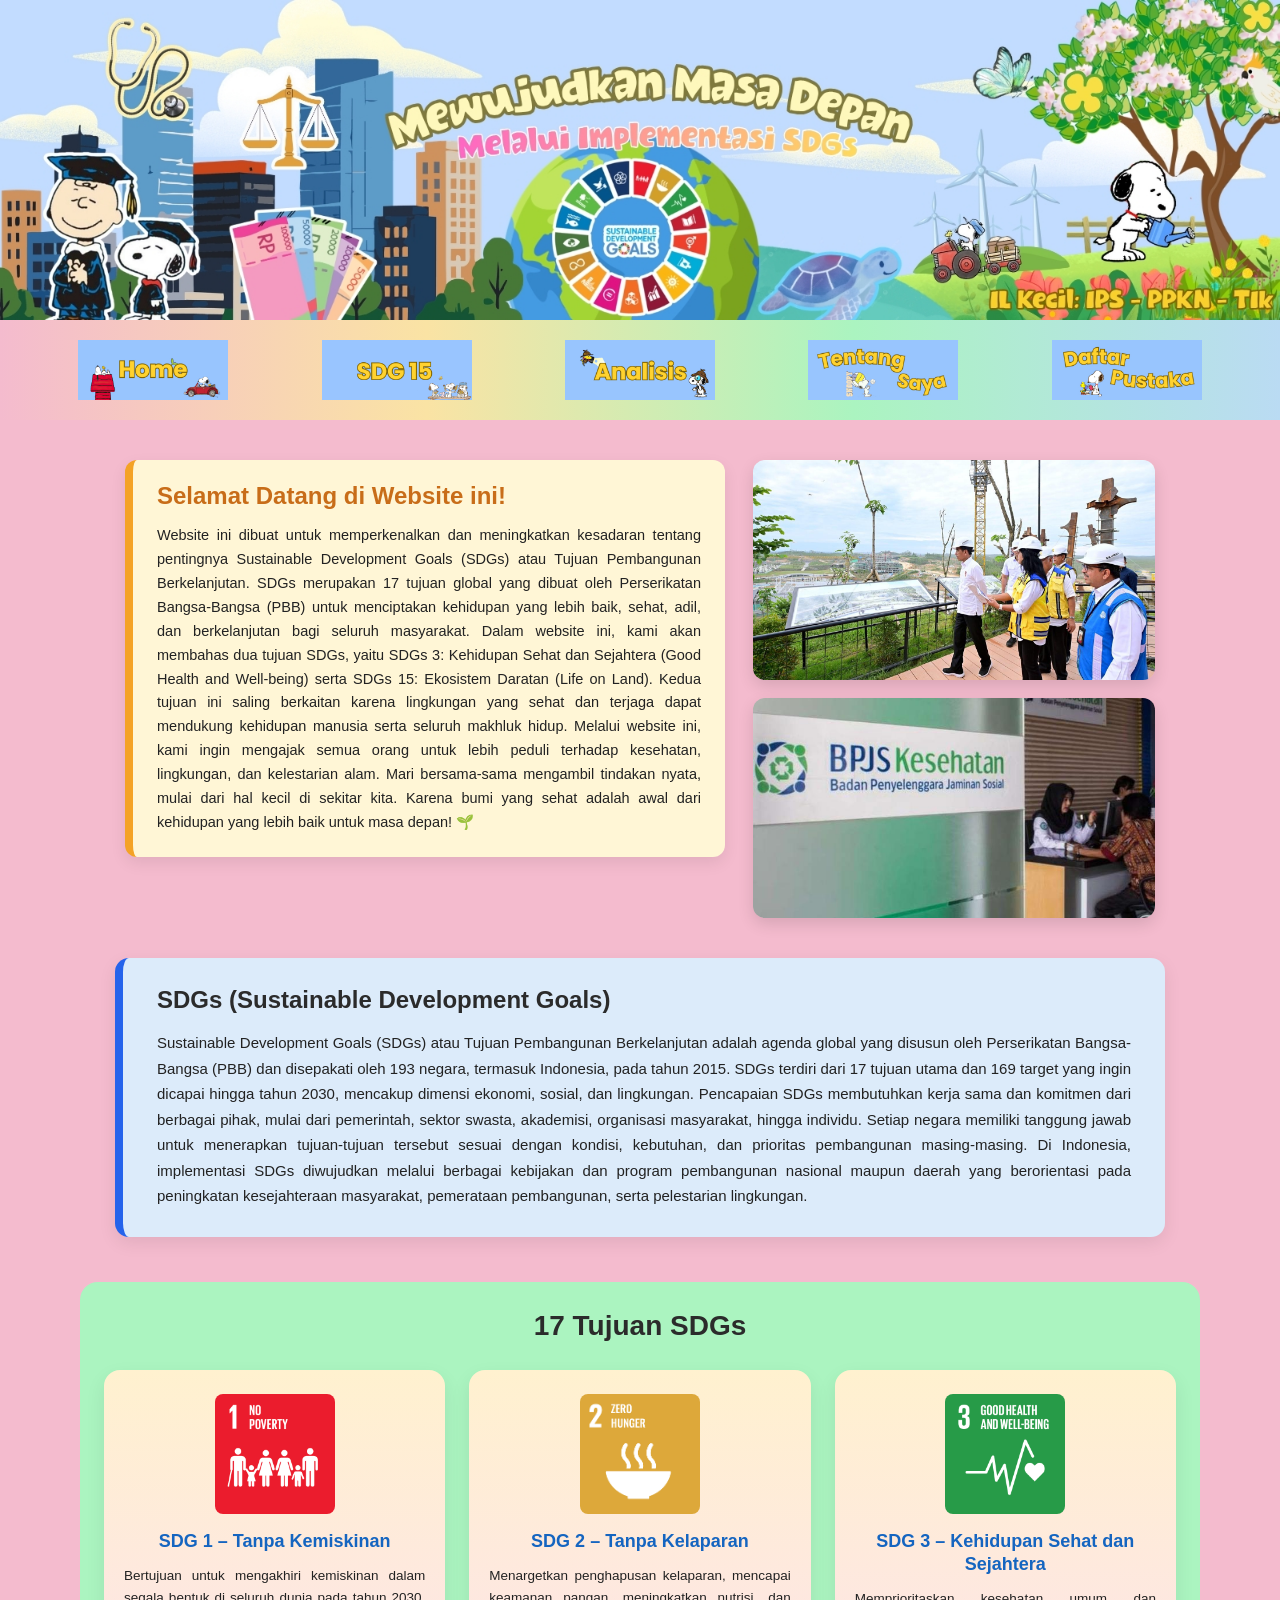
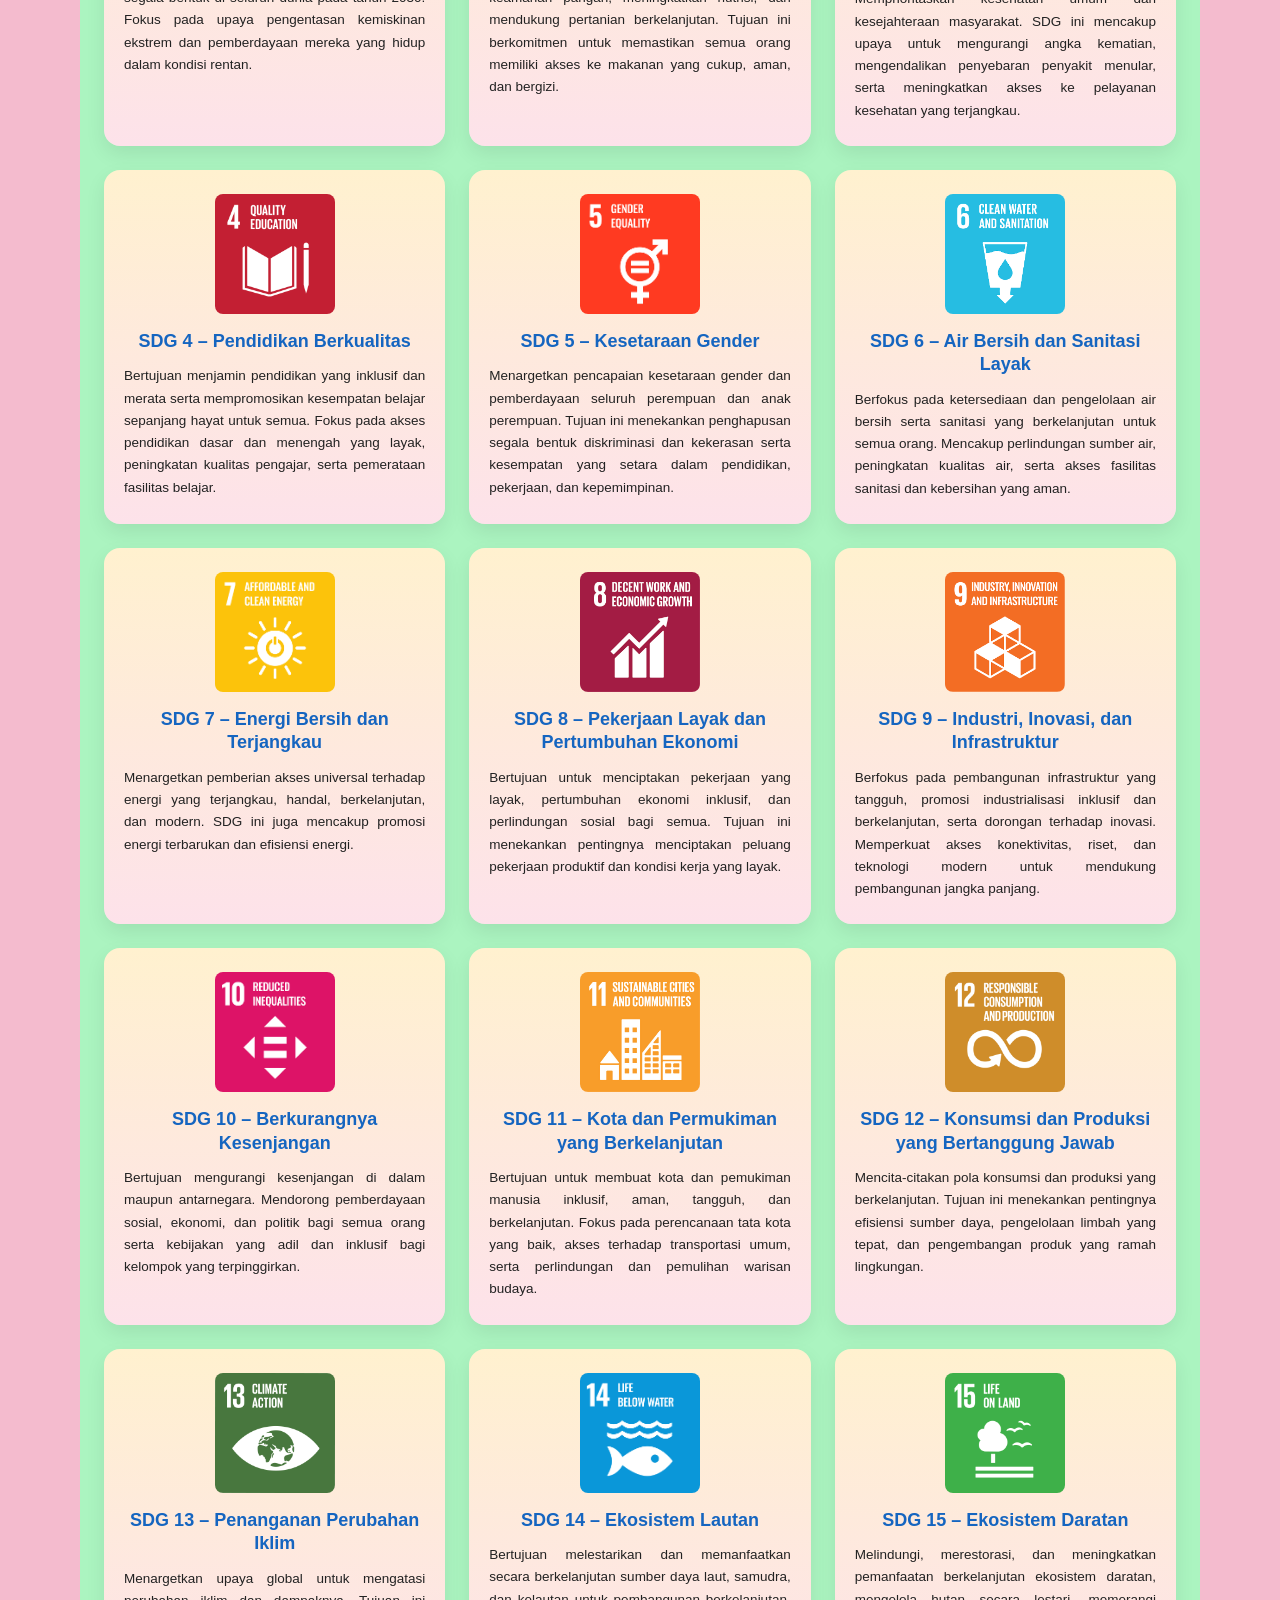
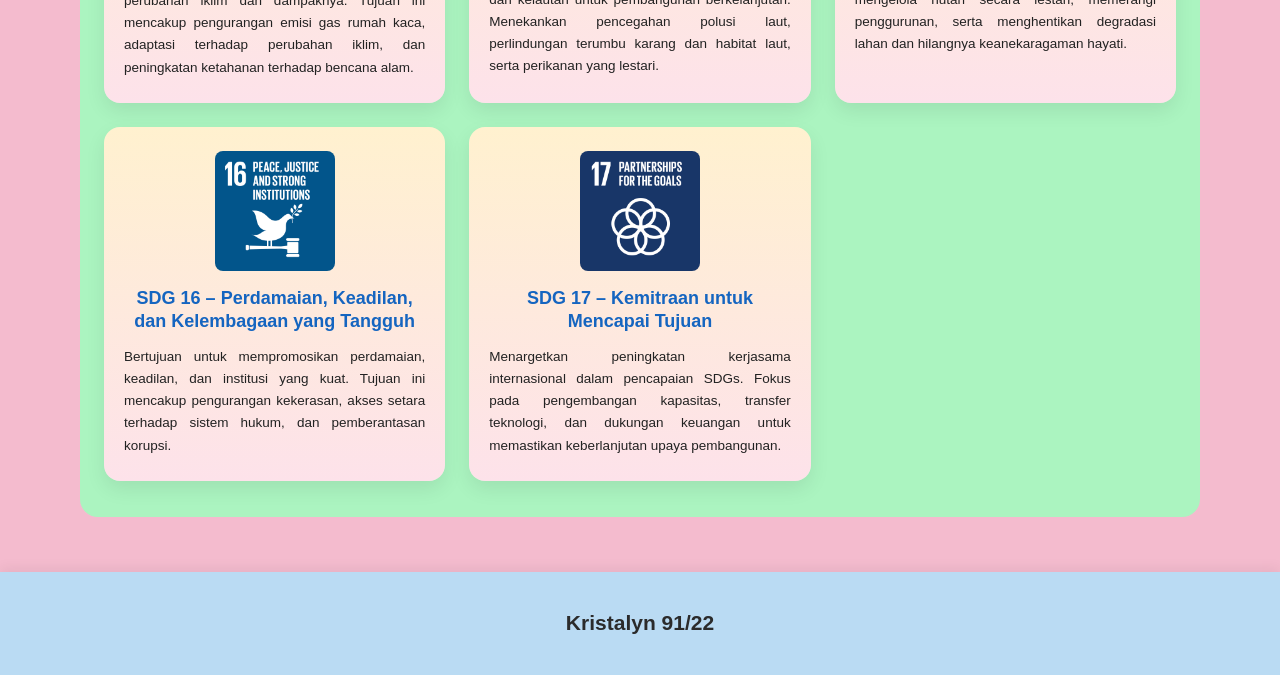
<file: index.html>
<!DOCTYPE html>
<html>
<head>
    <title>Website</title>
    <link rel="stylesheet" href="index.css">
</head>

<body>
    <div class="heading">
        <img src="heading.jpg" alt="Mewujudkan masa depan Melalui Implementasi SDGs">
    </div>

    <nav class="nav-gambar">
        <a href="index.html" class="btn-gambar">
            <img src="1.jpg" alt="Home">
        </a>

        <div class="menu-dropdown">
            <button type="button" class="btn-gambar">
                <img src="buttonsdg15.png" alt="SDGs 15">
            </button>

            <div class="subtab-panel">
                <a href="sdg15.html" class="subtab-item">
                    <img src="permasalahan.png" alt="Permasalahan">
                </a>
                <a href="kerjasama.html" class="subtab-item">
                    <img src="7.jpg" alt="Kerjasama">
                </a>
                <a href="pancasila.html" class="subtab-item">
                    <img src="pancasila.png" alt="Pancasila">
                </a>
                
            </div>
        </div>

        
        <div class="menu-dropdown">
            <button type="button" class="btn-gambar">
                <img src="2.jpg" alt="Analisis">
            </button>

            <div class="subtab-panel">
                <a href="ips.html" class="subtab-item">
                    <img src="pembangunan.png" alt="Pembangunan">
                </a>
                <a href="poster&video.html" class="subtab-item">
                    <img src="postervideo.png" alt="Poster dan Video">
                </a>
                
                
            </div>
        </div>
        <a href="tentangsaya.html" class="btn-gambar">
            <img src="12.jpg" alt="Tentang Saya">
        </a>
        <a href="sumber.html" class="btn-gambar">
            <img src="13.jpg" alt="Daftar Pustaka">
        </a>
    </nav>

    <div class="pembuka">
        <div class="isi">
            <h2>Selamat Datang di Website ini!</h2>
            <p>
                Website ini dibuat untuk memperkenalkan dan meningkatkan kesadaran tentang pentingnya Sustainable Development Goals (SDGs) atau Tujuan Pembangunan Berkelanjutan. SDGs merupakan 17 tujuan global yang dibuat oleh Perserikatan Bangsa-Bangsa (PBB) untuk menciptakan kehidupan yang lebih baik, sehat, adil, dan berkelanjutan bagi seluruh masyarakat. Dalam website ini, kami akan membahas dua tujuan SDGs, yaitu SDGs 3: Kehidupan Sehat dan Sejahtera (Good Health and Well-being) serta SDGs 15: Ekosistem Daratan (Life on Land). Kedua tujuan ini saling berkaitan karena lingkungan yang sehat dan terjaga dapat mendukung kehidupan manusia serta seluruh makhluk hidup. Melalui website ini, kami ingin mengajak semua orang untuk lebih peduli terhadap kesehatan, lingkungan, dan kelestarian alam. Mari bersama-sama mengambil tindakan nyata, mulai dari hal kecil di sekitar kita. Karena bumi yang sehat adalah awal dari kehidupan yang lebih baik untuk masa depan! 🌱
            </p>
        </div>

        <div class="galeri-sdgs">
            <img src="sdgs15.jpg" alt="Foto SDGs 15">
            <img src="sdgs3.jpg" alt="Foto SDGs 3">
        </div>
    </div>
<section class="materi-sdgs">
        <div class="kartu-sdgs">
            <h2>SDGs (Sustainable Development Goals)</h2>
            <p>Sustainable Development Goals (SDGs) atau Tujuan Pembangunan Berkelanjutan adalah agenda global yang disusun oleh Perserikatan Bangsa-Bangsa (PBB) dan disepakati oleh 193 negara, termasuk Indonesia, pada tahun 2015. SDGs terdiri dari 17 tujuan utama dan 169 target yang ingin dicapai hingga tahun 2030, mencakup dimensi ekonomi, sosial, dan lingkungan. Pencapaian SDGs membutuhkan kerja sama dan komitmen dari berbagai pihak, mulai dari pemerintah, sektor swasta, akademisi, organisasi masyarakat, hingga individu. Setiap negara memiliki tanggung jawab untuk menerapkan tujuan-tujuan tersebut sesuai dengan kondisi, kebutuhan, dan prioritas pembangunan masing-masing. Di Indonesia, implementasi SDGs diwujudkan melalui berbagai kebijakan dan program pembangunan nasional maupun daerah yang berorientasi pada peningkatan kesejahteraan masyarakat, pemerataan pembangunan, serta pelestarian lingkungan.</p>
                
        </div>
    </section>
<section class="daftar-sdgs">
    <div class="header-sdgs">
        <h2>17 Tujuan SDGs</h2>
    </div>

    <div class="grid-kartu-sdgs">
            <div class="kartu-tujuan">
                <img src="kartusdg1.png" alt="SDG 1 - Tanpa Kemiskinan" class="ikon-sdg">
                <h3>SDG 1 – Tanpa Kemiskinan</h3>
                <p>
                    Bertujuan untuk mengakhiri kemiskinan dalam segala bentuk di seluruh dunia pada tahun 2030. Fokus pada upaya pengentasan kemiskinan ekstrem dan pemberdayaan mereka yang hidup dalam kondisi rentan.
                </p>
            </div>

            <div class="kartu-tujuan">
                <img src="kartusdg2.png" alt="SDG 2 - Tanpa Kelaparan" class="ikon-sdg">
                <h3>SDG 2 – Tanpa Kelaparan</h3>
                <p>
                    Menargetkan penghapusan kelaparan, mencapai keamanan pangan, meningkatkan nutrisi, dan mendukung pertanian berkelanjutan. Tujuan ini berkomitmen untuk memastikan semua orang memiliki akses ke makanan yang cukup, aman, dan bergizi.
                </p>
            </div>

            <div class="kartu-tujuan">
                <img src="kartusdg3.png" alt="SDG 3 - Kehidupan Sehat dan Sejahtera" class="ikon-sdg">
                <h3>SDG 3 – Kehidupan Sehat dan Sejahtera</h3>
                <p>
                    Memprioritaskan kesehatan umum dan kesejahteraan masyarakat. SDG ini mencakup upaya untuk mengurangi angka kematian, mengendalikan penyebaran penyakit menular, serta meningkatkan akses ke pelayanan kesehatan yang terjangkau.
                </p>
            </div>

            <div class="kartu-tujuan">
                <img src="kartusdg4.png" alt="SDG 4 - Pendidikan Berkualitas" class="ikon-sdg">
                <h3>SDG 4 – Pendidikan Berkualitas</h3>
                <p>
                    Bertujuan menjamin pendidikan yang inklusif dan merata serta mempromosikan kesempatan belajar sepanjang hayat untuk semua. Fokus pada akses pendidikan dasar dan menengah yang layak, peningkatan kualitas pengajar, serta pemerataan fasilitas belajar.
                </p>
            </div>

            <div class="kartu-tujuan">
                <img src="kartusdg5.png" alt="SDG 5 - Kesetaraan Gender" class="ikon-sdg">
                <h3>SDG 5 – Kesetaraan Gender</h3>
                <p>
                    Menargetkan pencapaian kesetaraan gender dan pemberdayaan seluruh perempuan dan anak perempuan. Tujuan ini menekankan penghapusan segala bentuk diskriminasi dan kekerasan serta kesempatan yang setara dalam pendidikan, pekerjaan, dan kepemimpinan.
                </p>
            </div>

            <div class="kartu-tujuan">
                <img src="kartusdg6.png" alt="SDG 6 - Air Bersih dan Sanitasi Layak" class="ikon-sdg">
                <h3>SDG 6 – Air Bersih dan Sanitasi Layak</h3>
                <p>
                    Berfokus pada ketersediaan dan pengelolaan air bersih serta sanitasi yang berkelanjutan untuk semua orang. Mencakup perlindungan sumber air, peningkatan kualitas air, serta akses fasilitas sanitasi dan kebersihan yang aman.
                </p>
            </div>

            <div class="kartu-tujuan">
                <img src="kartusdg7.png" alt="SDG 7 - Energi Bersih dan Terjangkau" class="ikon-sdg">
                <h3>SDG 7 – Energi Bersih dan Terjangkau</h3>
                <p>
                    Menargetkan pemberian akses universal terhadap energi yang terjangkau, handal, berkelanjutan, dan modern. SDG ini juga mencakup promosi energi terbarukan dan efisiensi energi.
            </div>

            <div class="kartu-tujuan">
                <img src="kartusdg8.jpg" alt="SDG 8 - Pekerjaan Layak dan Pertumbuhan Ekonomi" class="ikon-sdg">
                <h3>SDG 8 – Pekerjaan Layak dan Pertumbuhan Ekonomi</h3>
                <p>
                  Bertujuan untuk menciptakan pekerjaan yang layak, pertumbuhan ekonomi inklusif, dan perlindungan sosial bagi semua. Tujuan ini menekankan pentingnya menciptakan peluang pekerjaan produktif dan kondisi kerja yang layak.
                </p>
            </div>

            <div class="kartu-tujuan">
                <img src="kartusdg9.png" alt="SDG 9 - Industri, Inovasi, dan Infrastruktur" class="ikon-sdg">
                <h3>SDG 9 – Industri, Inovasi, dan Infrastruktur</h3>
                <p>
                    Berfokus pada pembangunan infrastruktur yang tangguh, promosi industrialisasi inklusif dan berkelanjutan, serta dorongan terhadap inovasi. Memperkuat akses konektivitas, riset, dan teknologi modern untuk mendukung pembangunan jangka panjang.
                </p>
            </div>

            <div class="kartu-tujuan">
                <img src="kartusdg10.png" alt="SDG 10 - Berkurangnya Kesenjangan" class="ikon-sdg">
                <h3>SDG 10 – Berkurangnya Kesenjangan</h3>
                <p>
                    Bertujuan mengurangi kesenjangan di dalam maupun antarnegara. Mendorong pemberdayaan sosial, ekonomi, dan politik bagi semua orang serta kebijakan yang adil dan inklusif bagi kelompok yang terpinggirkan.
                </p>
            </div>

            <div class="kartu-tujuan">
                <img src="kartusdg11.jpg" alt="SDG 11 - Kota dan Permukiman yang Berkelanjutan" class="ikon-sdg">
                <h3>SDG 11 – Kota dan Permukiman yang Berkelanjutan</h3>
                <p>
                    Bertujuan untuk membuat kota dan pemukiman manusia inklusif, aman, tangguh, dan berkelanjutan. Fokus pada perencanaan tata kota yang baik, akses terhadap transportasi umum, serta perlindungan dan pemulihan warisan budaya.
                </p>
            </div>

            <div class="kartu-tujuan">
                <img src="kartusdg12.png" alt="SDG 12 - Konsumsi dan Produksi yang Bertanggung Jawab" class="ikon-sdg">
                <h3>SDG 12 – Konsumsi dan Produksi yang Bertanggung Jawab</h3>
                <p>
                    Mencita-citakan pola konsumsi dan produksi yang berkelanjutan. Tujuan ini menekankan pentingnya efisiensi sumber daya, pengelolaan limbah yang tepat, dan pengembangan produk yang ramah lingkungan.
                </p>
            </div>

            <div class="kartu-tujuan">
                <img src="kartusdg13.png" alt="SDG 13 - Penanganan Perubahan Iklim" class="ikon-sdg">
                <h3>SDG 13 – Penanganan Perubahan Iklim</h3>
                <p>
                    Menargetkan upaya global untuk mengatasi perubahan iklim dan dampaknya. Tujuan ini mencakup pengurangan emisi gas rumah kaca, adaptasi terhadap perubahan iklim, dan peningkatan ketahanan terhadap bencana alam.
                </p>
            </div>

            <div class="kartu-tujuan">
                <img src="kartusdg14.png" alt="SDG 14 - Ekosistem Lautan" class="ikon-sdg">
                <h3>SDG 14 – Ekosistem Lautan</h3>
                <p>
                    Bertujuan melestarikan dan memanfaatkan secara berkelanjutan sumber daya laut, samudra, dan kelautan untuk pembangunan berkelanjutan. Menekankan pencegahan polusi laut, perlindungan terumbu karang dan habitat laut, serta perikanan yang lestari.
                </p>
            </div>

            <div class="kartu-tujuan">
                <img src="kartusdg15.png" alt="SDG 15 - Ekosistem Daratan" class="ikon-sdg">
                <h3>SDG 15 – Ekosistem Daratan</h3>
                <p>
                    Melindungi, merestorasi, dan meningkatkan pemanfaatan berkelanjutan ekosistem daratan, mengelola hutan secara lestari, memerangi penggurunan, serta menghentikan degradasi lahan dan hilangnya keanekaragaman hayati.
                </p>
            </div>

            <div class="kartu-tujuan">
                <img src="kartusdg16.png" alt="SDG 16 - Perdamaian, Keadilan, dan Kelembagaan yang Tangguh" class="ikon-sdg">
                <h3>SDG 16 – Perdamaian, Keadilan, dan Kelembagaan yang Tangguh</h3>
                <p>
                    Bertujuan untuk mempromosikan perdamaian, keadilan, dan institusi yang kuat. Tujuan ini mencakup pengurangan kekerasan, akses setara terhadap sistem hukum, dan pemberantasan korupsi.
                </p>
            </div>

            <div class="kartu-tujuan">
                <img src="kartusdg17.png" alt="SDG 17 - Kemitraan untuk Mencapai Tujuan" class="ikon-sdg">
                <h3>SDG 17 – Kemitraan untuk Mencapai Tujuan</h3>
                <p>
                    Menargetkan peningkatan kerjasama internasional dalam pencapaian SDGs. Fokus pada pengembangan kapasitas, transfer teknologi, dan dukungan keuangan untuk memastikan keberlanjutan upaya pembangunan.
                </p>
            </div>
        </div>
    </section>



<footer class="footer">
        <h2>Kristalyn 91/22</h2>
    </footer>
</body>
</html>
</file>
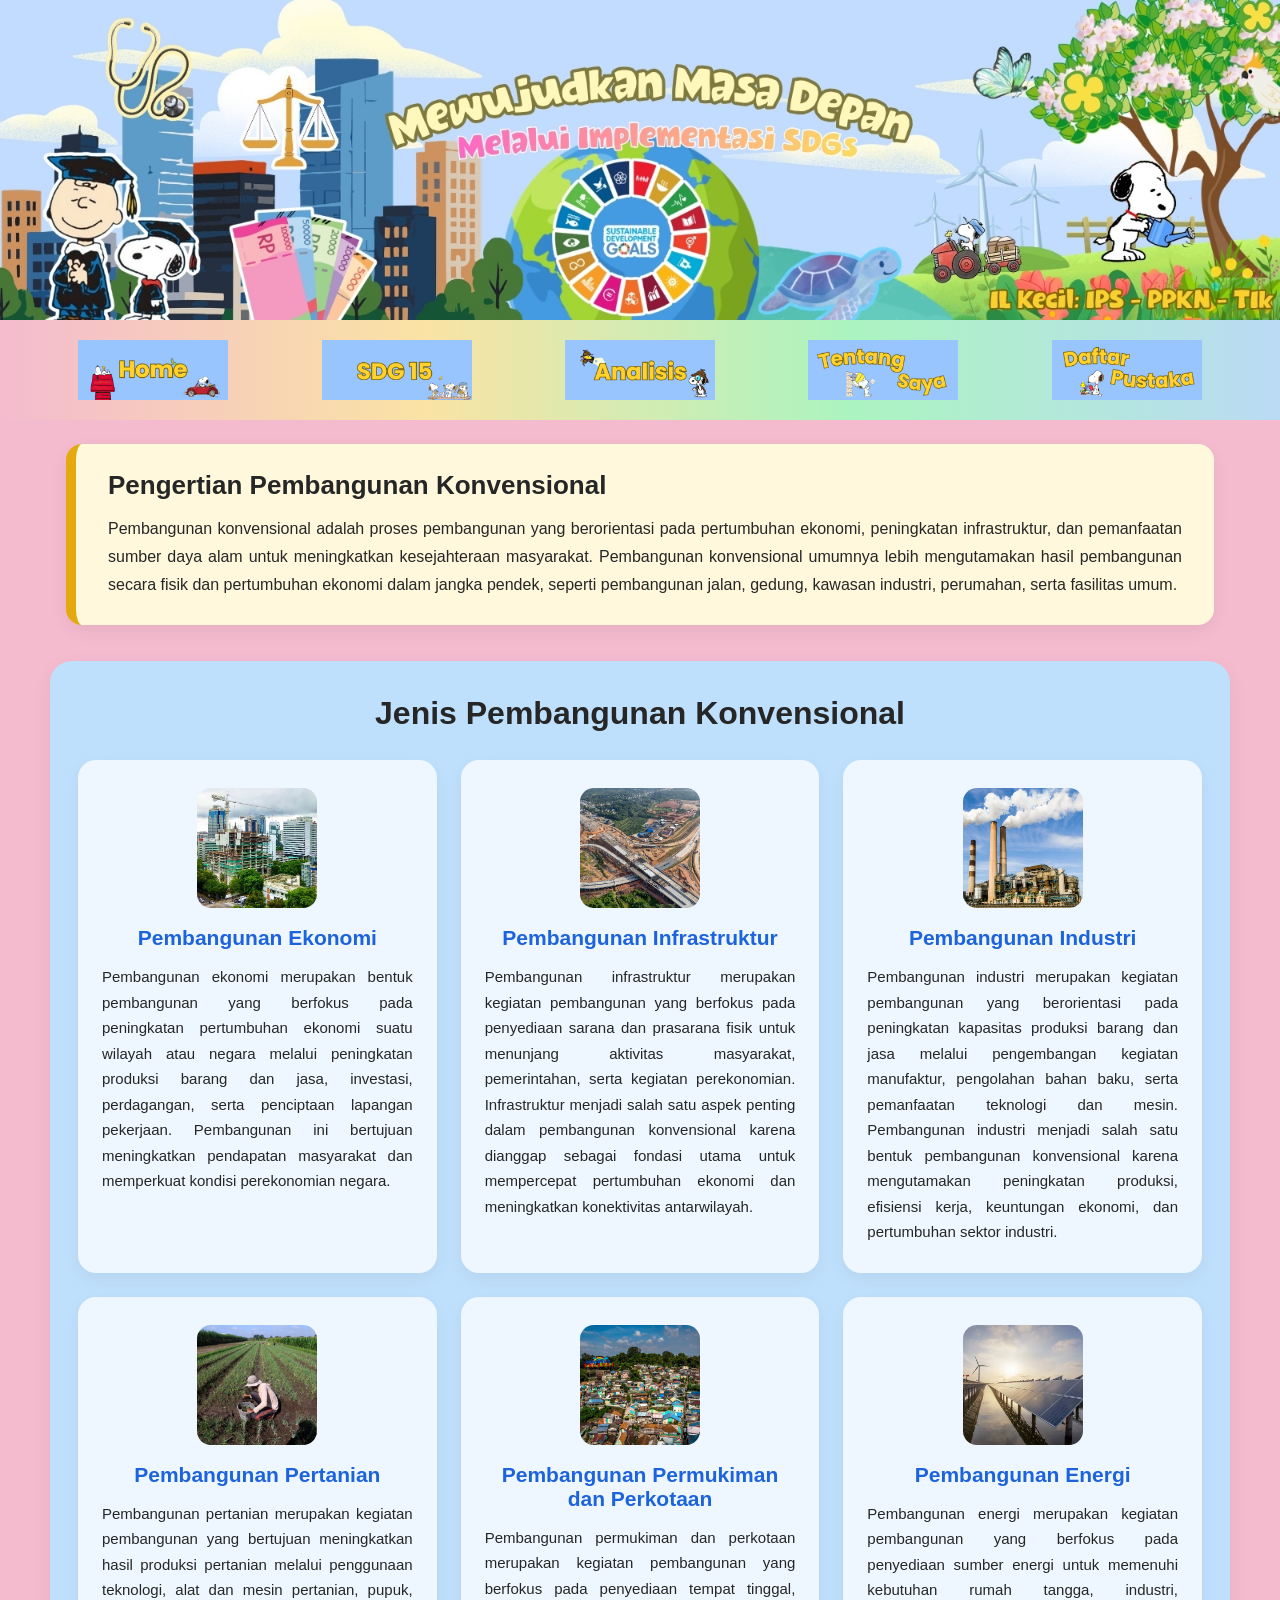
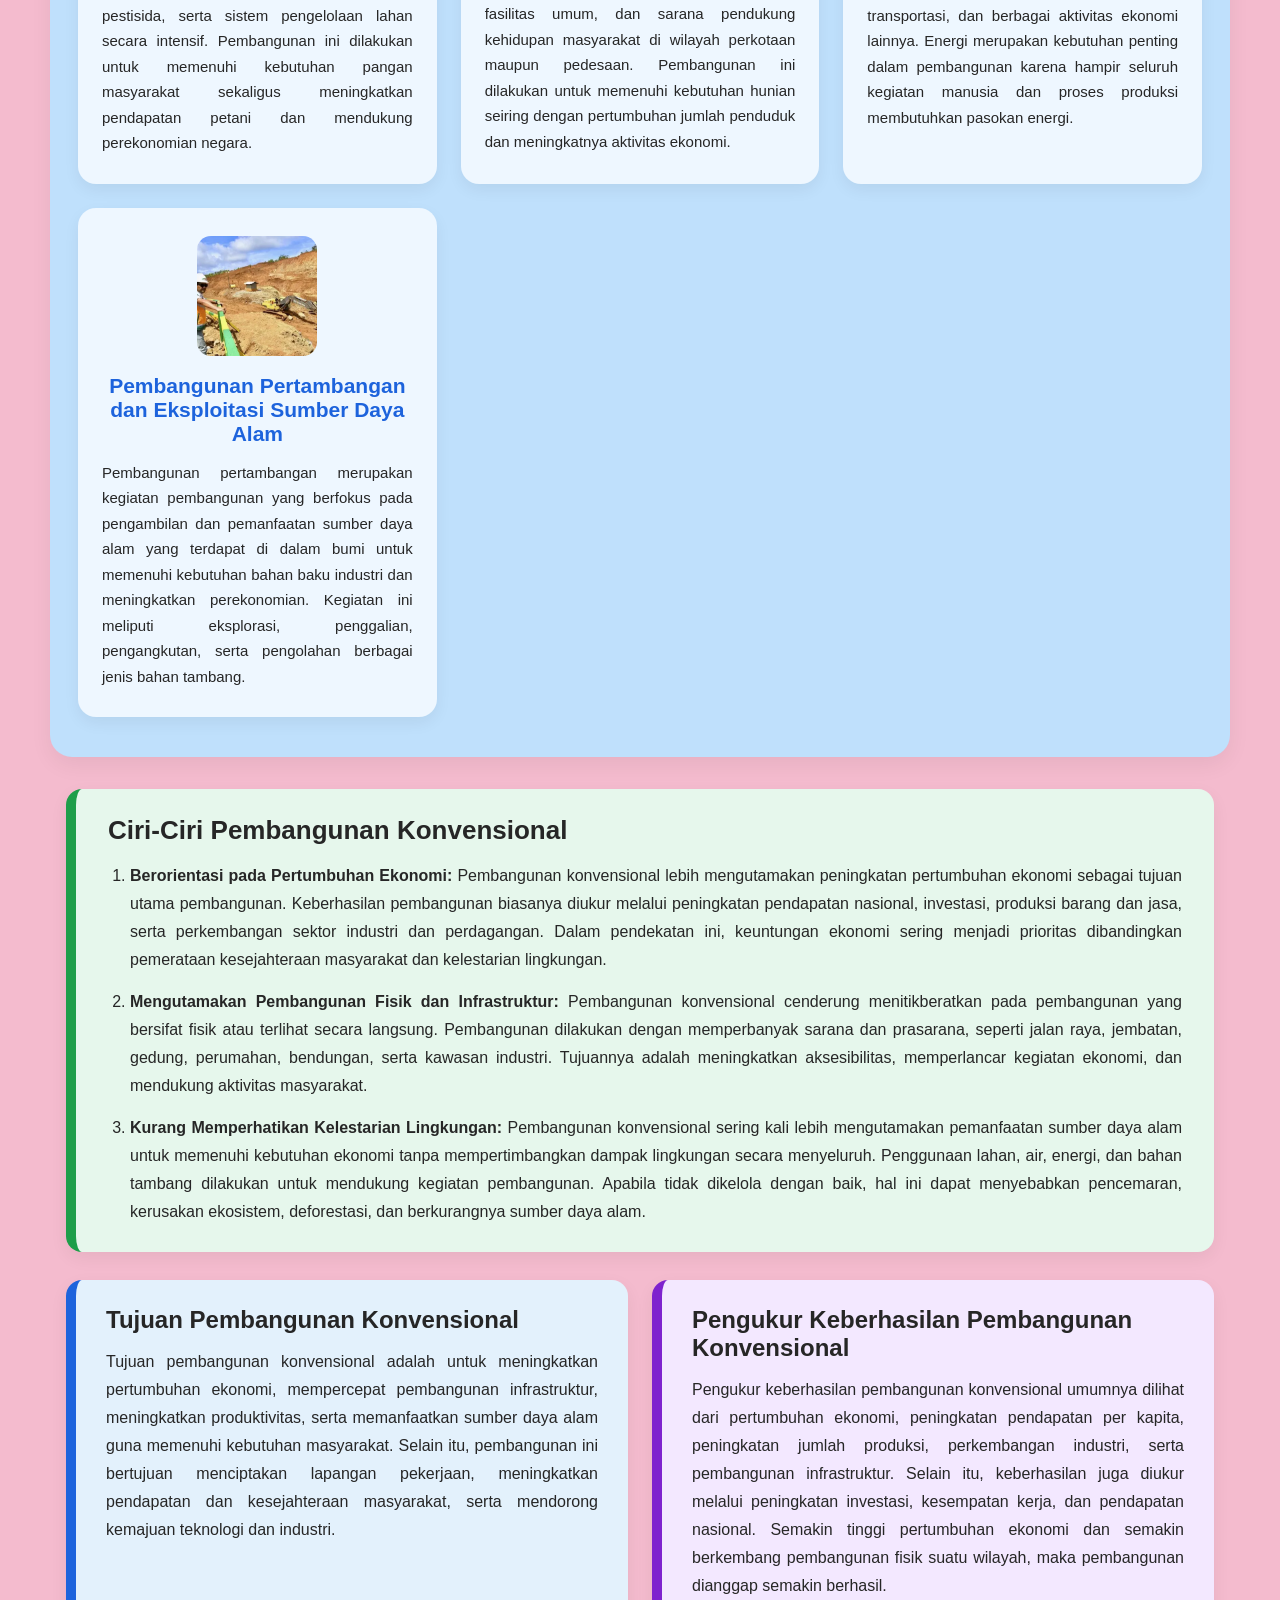
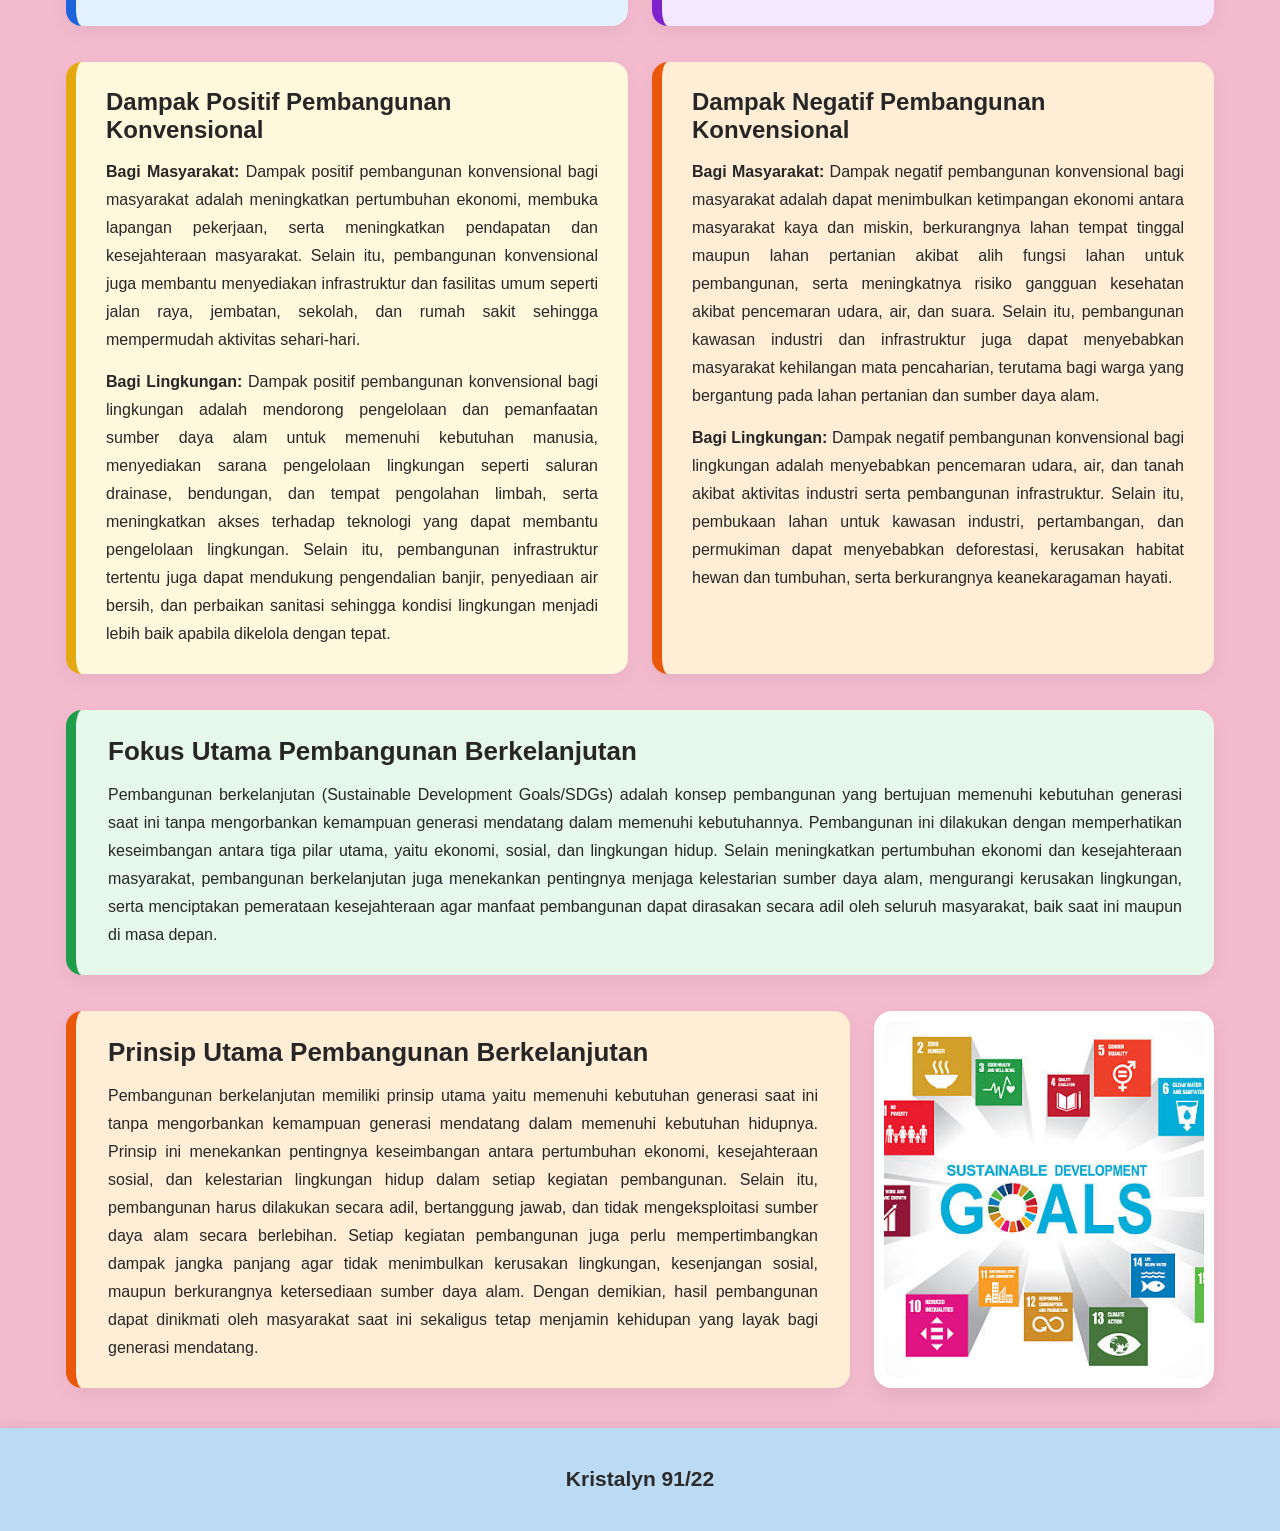
<file: ips.html>
<!DOCTYPE html>
<html>
    <head>
        <title>Website</title>
        <link rel="stylesheet" href="index.css">
    </head>
    <body>
    <div class="heading">
        <img src="heading.jpg" alt="Mewujudkan masa depan Melalui Implementasi SDGs">
    </div>

    <nav class="nav-gambar">
        <a href="index.html" class="btn-gambar">
            <img src="1.jpg" alt="Home">
        </a>

        <div class="menu-dropdown">
            <button type="button" class="btn-gambar">
                <img src="buttonsdg15.png" alt="SDGs 15">
            </button>

            <div class="subtab-panel">
                <a href="sdg15.html" class="subtab-item">
                    <img src="permasalahan.png" alt="Permasalahan">
                </a>
                <a href="kerjasama.html" class="subtab-item">
                    <img src="7.jpg" alt="Kerjasama">
                </a>
                <a href="pancasila.html" class="subtab-item">
                    <img src="pancasila.png" alt="Pancasila">
                </a>
                
            </div>
        </div>

        
        
        <div class="menu-dropdown">
            <button type="button" class="btn-gambar">
                <img src="2.jpg" alt="Analisis">
            </button>

            <div class="subtab-panel">
                <a href="ips.html" class="subtab-item">
                    <img src="pembangunan.png" alt="Pembangunan">
                </a>
                <a href="poster&video.html" class="subtab-item">
                    <img src="postervideo.png" alt="Poster dan Video">
                </a>
                
                
            </div>
        </div>

        <a href="tentangsaya.html" class="btn-gambar">
            <img src="12.jpg" alt="Tentang Saya">
        </a>
        <a href="sumber.html" class="btn-gambar">
            <img src="13.jpg" alt="Daftar Pustaka">
        </a>
    </nav>
<section class="pengertian-pembangunan-konvensional">
    <div class="kartu-kuning-konvensional">
        <h2>Pengertian Pembangunan Konvensional</h2>
        <p>
            Pembangunan konvensional adalah proses pembangunan yang berorientasi pada pertumbuhan ekonomi, peningkatan infrastruktur, dan pemanfaatan sumber daya alam untuk meningkatkan kesejahteraan masyarakat.

Pembangunan konvensional umumnya lebih mengutamakan hasil pembangunan secara fisik dan pertumbuhan ekonomi dalam jangka pendek, seperti pembangunan jalan, gedung, kawasan industri, perumahan, serta fasilitas umum. 
        </p>
    </div>
</section>
<section class="wadah-jenis-konvensional">
    <h2 class="judul-wadah-konvensional">Jenis Pembangunan Konvensional</h2>

    <div class="grid-jenis-konvensional">
        <div class="kartu-item-konvensional">
            <img src="ekonomi.jpg" alt="Jenis Pembangunan Konvensional 1" class="ikon-konvensional">
            <h3>Pembangunan Ekonomi</h3>
            <p>
                Pembangunan ekonomi merupakan bentuk pembangunan yang berfokus pada peningkatan pertumbuhan ekonomi suatu wilayah atau negara melalui peningkatan produksi barang dan jasa, investasi, perdagangan, serta penciptaan lapangan pekerjaan. Pembangunan ini bertujuan meningkatkan pendapatan masyarakat dan memperkuat kondisi perekonomian negara. 

            </p>
        </div>

        <div class="kartu-item-konvensional">
            <img src="infrastruktur.jpg" alt="Jenis Pembangunan Konvensional 2" class="ikon-konvensional">
            <h3>Pembangunan Infrastruktur</h3>
            <p>
                Pembangunan infrastruktur merupakan kegiatan pembangunan yang berfokus pada penyediaan sarana dan prasarana fisik untuk menunjang aktivitas masyarakat, pemerintahan, serta kegiatan perekonomian. Infrastruktur menjadi salah satu aspek penting dalam pembangunan konvensional karena dianggap sebagai fondasi utama untuk mempercepat pertumbuhan ekonomi dan meningkatkan konektivitas antarwilayah. 

            </p>
        </div>

        <div class="kartu-item-konvensional">
            <img src="industri.jpg" alt="Jenis Pembangunan Konvensional 3" class="ikon-konvensional">
            <h3> Pembangunan Industri</h3>
            <p>
                Pembangunan industri merupakan kegiatan pembangunan yang berorientasi pada peningkatan kapasitas produksi barang dan jasa melalui pengembangan kegiatan manufaktur, pengolahan bahan baku, serta pemanfaatan teknologi dan mesin. Pembangunan industri menjadi salah satu bentuk pembangunan konvensional karena mengutamakan peningkatan produksi, efisiensi kerja, keuntungan ekonomi, dan pertumbuhan sektor industri. 
            </p>
        </div>
        <div class="kartu-item-konvensional">
            <img src="pertanian.jpg" alt="Jenis Pembangunan Konvensional 4" class="ikon-konvensional">
            <h3> Pembangunan Pertanian</h3>
            <p>
                Pembangunan pertanian merupakan kegiatan pembangunan yang bertujuan meningkatkan hasil produksi pertanian melalui penggunaan teknologi, alat dan mesin pertanian, pupuk, pestisida, serta sistem pengelolaan lahan secara intensif. Pembangunan ini dilakukan untuk memenuhi kebutuhan pangan masyarakat sekaligus meningkatkan pendapatan petani dan mendukung perekonomian negara. 

            </p>
        </div>

        <div class="kartu-item-konvensional">
            <img src="pemukiman.jpg" alt="Jenis Pembangunan Konvensional 5" class="ikon-konvensional">
            <h3> Pembangunan Permukiman dan Perkotaan</h3>
            <p>
                Pembangunan permukiman dan perkotaan merupakan kegiatan pembangunan yang berfokus pada penyediaan tempat tinggal, fasilitas umum, dan sarana pendukung kehidupan masyarakat di wilayah perkotaan maupun pedesaan. Pembangunan ini dilakukan untuk memenuhi kebutuhan hunian seiring dengan pertumbuhan jumlah penduduk dan meningkatnya aktivitas ekonomi. 
            </p>
        </div>

        <div class="kartu-item-konvensional">
            <img src="energi.jpg" alt="Jenis Pembangunan Konvensional 6" class="ikon-konvensional">
            <h3> Pembangunan Energi</h3>
            <p>
                Pembangunan energi merupakan kegiatan pembangunan yang berfokus pada penyediaan sumber energi untuk memenuhi kebutuhan rumah tangga, industri, transportasi, dan berbagai aktivitas ekonomi lainnya. Energi merupakan kebutuhan penting dalam pembangunan karena hampir seluruh kegiatan manusia dan proses produksi membutuhkan pasokan energi. 

            </p>
        </div>

        <div class="kartu-item-konvensional">
            <img src="pertambangan.webp" alt="Jenis Pembangunan Konvensional 7" class="ikon-konvensional">
            <h3> Pembangunan Pertambangan dan Eksploitasi Sumber Daya Alam
</h3>
            <p>
                Pembangunan pertambangan merupakan kegiatan pembangunan yang berfokus pada pengambilan dan pemanfaatan sumber daya alam yang terdapat di dalam bumi untuk memenuhi kebutuhan bahan baku industri dan meningkatkan perekonomian. Kegiatan ini meliputi eksplorasi, penggalian, pengangkutan, serta pengolahan berbagai jenis bahan tambang. 


            </p>
        </div>
    
    </div>
</section>

    

    <section class="ciri-konvensional-tunggal">
    <div class="kartu-ciri-tunggal">
        <h2>Ciri-Ciri Pembangunan Konvensional</h2>
        <ol class="list-ciri-tunggal">
            <li>
                <strong>Berorientasi pada Pertumbuhan Ekonomi:</strong>
                Pembangunan konvensional lebih mengutamakan peningkatan pertumbuhan ekonomi sebagai tujuan utama pembangunan. Keberhasilan pembangunan biasanya diukur melalui peningkatan pendapatan nasional, investasi, produksi barang dan jasa, serta perkembangan sektor industri dan perdagangan. Dalam pendekatan ini, keuntungan ekonomi sering menjadi prioritas dibandingkan pemerataan kesejahteraan masyarakat dan kelestarian lingkungan.
            </li>
            <li>
                <strong>Mengutamakan Pembangunan Fisik dan Infrastruktur:</strong>
                Pembangunan konvensional cenderung menitikberatkan pada pembangunan yang bersifat fisik atau terlihat secara langsung. Pembangunan dilakukan dengan memperbanyak sarana dan prasarana, seperti jalan raya, jembatan, gedung, perumahan, bendungan, serta kawasan industri. Tujuannya adalah meningkatkan aksesibilitas, memperlancar kegiatan ekonomi, dan mendukung aktivitas masyarakat.
            </li>
            <li>
                <strong>Kurang Memperhatikan Kelestarian Lingkungan:</strong>
                Pembangunan konvensional sering kali lebih mengutamakan pemanfaatan sumber daya alam untuk memenuhi kebutuhan ekonomi tanpa mempertimbangkan dampak lingkungan secara menyeluruh. Penggunaan lahan, air, energi, dan bahan tambang dilakukan untuk mendukung kegiatan pembangunan. Apabila tidak dikelola dengan baik, hal ini dapat menyebabkan pencemaran, kerusakan ekosistem, deforestasi, dan berkurangnya sumber daya alam.
            </li>
        </ol>
    </div>
</section>


<div class="baris-tujuan-pengukur">
    <section class="tujuan-konvensional-bawah">
        <div class="kartu-tujuan-bawah">
            <h2>Tujuan Pembangunan Konvensional</h2>
            <p>
                Tujuan pembangunan konvensional adalah untuk meningkatkan pertumbuhan ekonomi, mempercepat pembangunan infrastruktur, meningkatkan produktivitas, serta memanfaatkan sumber daya alam guna memenuhi kebutuhan masyarakat. Selain itu, pembangunan ini bertujuan menciptakan lapangan pekerjaan, meningkatkan pendapatan dan kesejahteraan masyarakat, serta mendorong kemajuan teknologi dan industri.
            </p>
        </div>
    </section>

    <section class="pengukur-keberhasilan-box">
        <div class="kartu-pengukur-keberhasilan">
            <h2>Pengukur Keberhasilan Pembangunan Konvensional</h2>
            <p>
                Pengukur keberhasilan pembangunan konvensional umumnya dilihat dari pertumbuhan ekonomi, peningkatan pendapatan per kapita, peningkatan jumlah produksi, perkembangan industri, serta pembangunan infrastruktur. Selain itu, keberhasilan juga diukur melalui peningkatan investasi, kesempatan kerja, dan pendapatan nasional. Semakin tinggi pertumbuhan ekonomi dan semakin berkembang pembangunan fisik suatu wilayah, maka pembangunan dianggap semakin berhasil.
            </p>
        </div>
    </section>
</div>

<div class="baris-dampak-konvensional">
    
    <section class="dampak-positif-box">
        <div class="kartu-kuning-dampak">
            <h2>Dampak Positif Pembangunan Konvensional</h2>
            <p class="paragraf-dampak">
                <strong>Bagi Masyarakat:</strong> Dampak positif pembangunan konvensional bagi masyarakat adalah meningkatkan pertumbuhan ekonomi, membuka lapangan pekerjaan, serta meningkatkan pendapatan dan kesejahteraan masyarakat. Selain itu, pembangunan konvensional juga membantu menyediakan infrastruktur dan fasilitas umum seperti jalan raya, jembatan, sekolah, dan rumah sakit sehingga mempermudah aktivitas sehari-hari. 
            </p>
            <p class="paragraf-dampak">
                <strong>Bagi Lingkungan:</strong> Dampak positif pembangunan konvensional bagi lingkungan adalah mendorong pengelolaan dan pemanfaatan sumber daya alam untuk memenuhi kebutuhan manusia, menyediakan sarana pengelolaan lingkungan seperti saluran drainase, bendungan, dan tempat pengolahan limbah, serta meningkatkan akses terhadap teknologi yang dapat membantu pengelolaan lingkungan. Selain itu, pembangunan infrastruktur tertentu juga dapat mendukung pengendalian banjir, penyediaan air bersih, dan perbaikan sanitasi sehingga kondisi lingkungan menjadi lebih baik apabila dikelola dengan tepat.
            </p>
        </div>
    </section>

    
    <section class="dampak-negatif-box">
        <div class="kartu-oranye-dampak">
            <h2>Dampak Negatif Pembangunan Konvensional</h2>
            <p class="paragraf-dampak">
                <strong>Bagi Masyarakat:</strong> Dampak negatif pembangunan konvensional bagi masyarakat adalah dapat menimbulkan ketimpangan ekonomi antara masyarakat kaya dan miskin, berkurangnya lahan tempat tinggal maupun lahan pertanian akibat alih fungsi lahan untuk pembangunan, serta meningkatnya risiko gangguan kesehatan akibat pencemaran udara, air, dan suara. Selain itu, pembangunan kawasan industri dan infrastruktur juga dapat menyebabkan masyarakat kehilangan mata pencaharian, terutama bagi warga yang bergantung pada lahan pertanian dan sumber daya alam.
            </p>
            <p class="paragraf-dampak">
                <strong>Bagi Lingkungan:</strong> Dampak negatif pembangunan konvensional bagi lingkungan adalah menyebabkan pencemaran udara, air, dan tanah akibat aktivitas industri serta pembangunan infrastruktur. Selain itu, pembukaan lahan untuk kawasan industri, pertambangan, dan permukiman dapat menyebabkan deforestasi, kerusakan habitat hewan dan tumbuhan, serta berkurangnya keanekaragaman hayati. 



            </p>
        </div>
    </section>
</div>
<section class="pengertian-pembangunan-berkelanjutan">
    <div class="kartu-berkelanjutan">
        <h2>Fokus Utama Pembangunan Berkelanjutan</h2>
        <p>
            Pembangunan berkelanjutan (Sustainable Development Goals/SDGs) adalah konsep pembangunan yang bertujuan memenuhi kebutuhan generasi saat ini tanpa mengorbankan kemampuan generasi mendatang dalam memenuhi kebutuhannya. Pembangunan ini dilakukan dengan memperhatikan keseimbangan antara tiga pilar utama, yaitu ekonomi, sosial, dan lingkungan hidup. Selain meningkatkan pertumbuhan ekonomi dan kesejahteraan masyarakat, pembangunan berkelanjutan juga menekankan pentingnya menjaga kelestarian sumber daya alam, mengurangi kerusakan lingkungan, serta menciptakan pemerataan kesejahteraan agar manfaat pembangunan dapat dirasakan secara adil oleh seluruh masyarakat, baik saat ini maupun di masa depan.
        </p>
    </div>
</section>
<div class="baris-prinsip-berkelanjutan">
    <section class="prinsip-berkelanjutan">
        <div class="kartu-oranye-prinsip">
            <h2>Prinsip Utama Pembangunan Berkelanjutan</h2>
            <p>
                Pembangunan berkelanjutan memiliki prinsip utama yaitu memenuhi kebutuhan generasi saat ini tanpa mengorbankan kemampuan generasi mendatang dalam memenuhi kebutuhan hidupnya. Prinsip ini menekankan pentingnya keseimbangan antara pertumbuhan ekonomi, kesejahteraan sosial, dan kelestarian lingkungan hidup dalam setiap kegiatan pembangunan. Selain itu, pembangunan harus dilakukan secara adil, bertanggung jawab, dan tidak mengeksploitasi sumber daya alam secara berlebihan. Setiap kegiatan pembangunan juga perlu mempertimbangkan dampak jangka panjang agar tidak menimbulkan kerusakan lingkungan, kesenjangan sosial, maupun berkurangnya ketersediaan sumber daya alam. Dengan demikian, hasil pembangunan dapat dinikmati oleh masyarakat saat ini sekaligus tetap menjamin kehidupan yang layak bagi generasi mendatang.
            </p>
        </div>
    </section>

    <div class="kotak-foto-prinsip">
        <img src="prinsip.jpg" alt="Prinsip Utama Pembangunan Berkelanjutan">
    </div>
</div>
<footer class="footer">
        <h2>Kristalyn 91/22</h2>
    </footer>
</body>
</html>
</file>
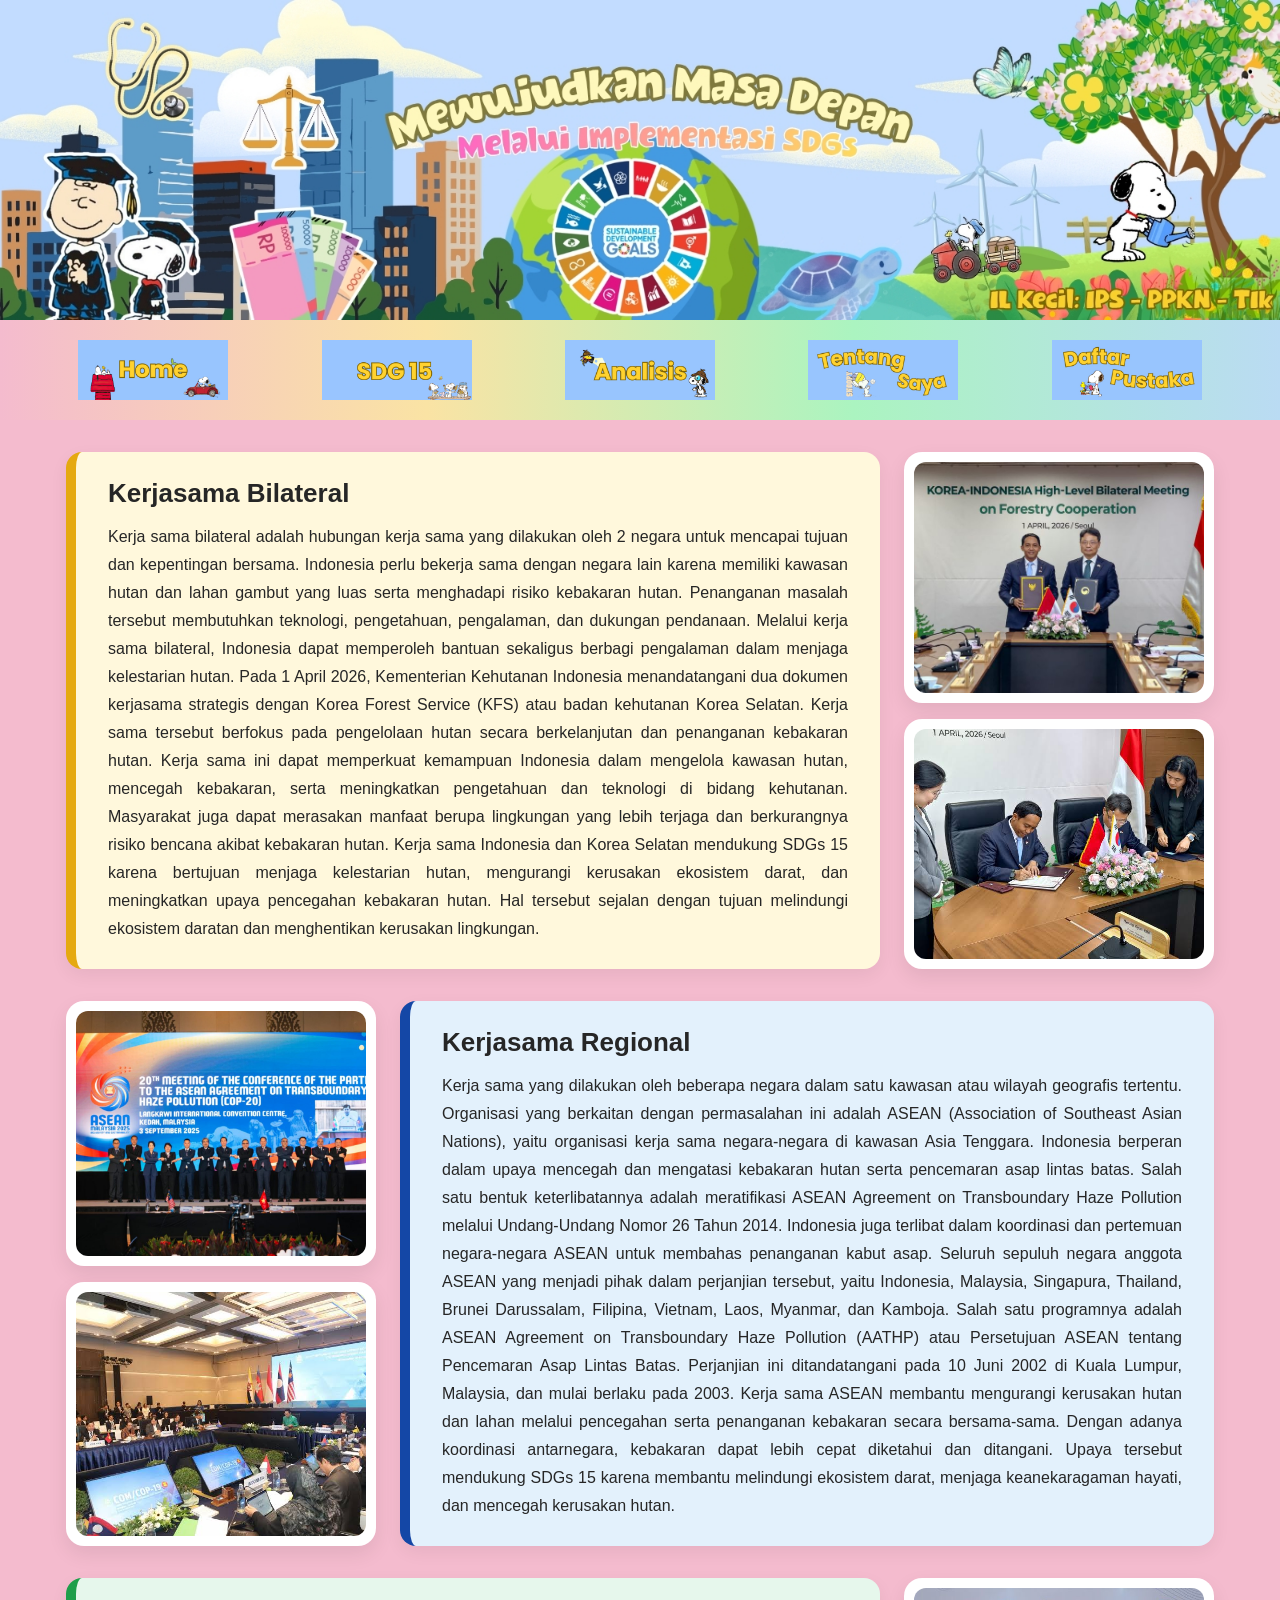
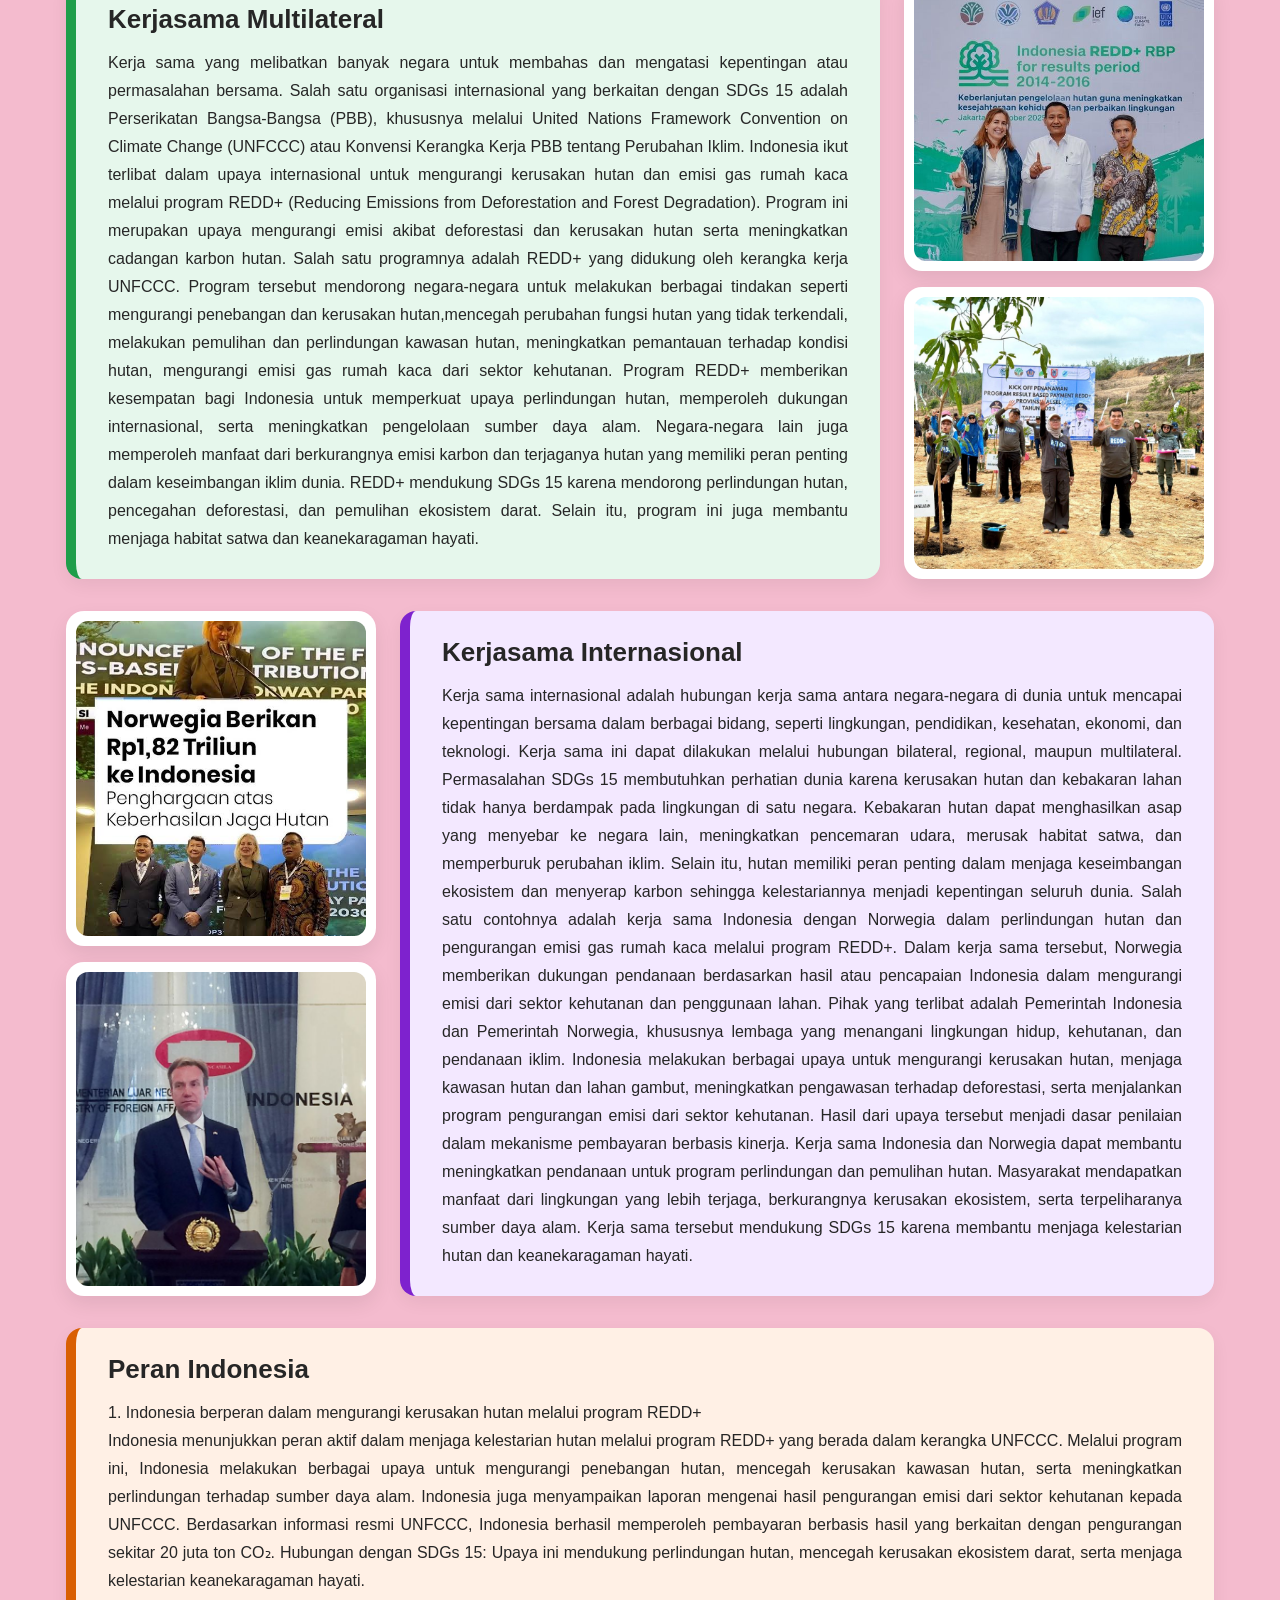
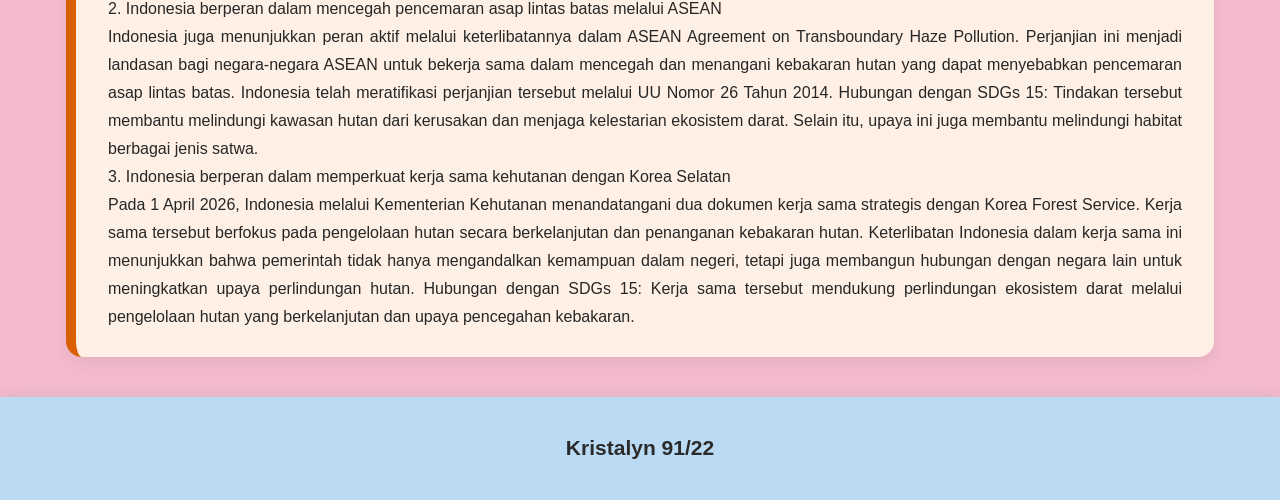
<file: kerjasama.html>
<!DOCTYPE html>
<html>
    <head>
        <title>Website</title>
        <link rel="stylesheet" href="index.css">
    </head>
    <body>
    <div class="heading">
        <img src="heading.jpg" alt="Mewujudkan masa depan Melalui Implementasi SDGs">
    </div>

    <nav class="nav-gambar">
        <a href="index.html" class="btn-gambar">
            <img src="1.jpg" alt="Home">
        </a>

        <div class="menu-dropdown">
            <button type="button" class="btn-gambar">
                <img src="buttonsdg15.png" alt="SDGs 15">
            </button>

            <div class="subtab-panel">
                <a href="sdg15.html" class="subtab-item">
                    <img src="permasalahan.png" alt="Permasalahan">
                </a>
                <a href="kerjasama.html" class="subtab-item">
                    <img src="7.jpg" alt="Kerjasama">
                </a>
                <a href="pancasila.html" class="subtab-item">
                    <img src="pancasila.png" alt="Pancasila">
                </a>
                
            </div>
        </div>

        
        <div class="menu-dropdown">
            <button type="button" class="btn-gambar">
                <img src="2.jpg" alt="Analisis">
            </button>

            <div class="subtab-panel">
                <a href="ips.html" class="subtab-item">
                    <img src="pembangunan.png" alt="Pembangunan">
                </a>
                <a href="poster&video.html" class="subtab-item">
                    <img src="postervideo.png" alt="Poster dan Video">
                </a>
                
                
            </div>
        </div>
        <a href="tentangsaya.html" class="btn-gambar">
            <img src="12.jpg" alt="Tentang Saya">
        </a>
        <a href="sumber.html" class="btn-gambar">
            <img src="13.jpg" alt="Daftar Pustaka">
        </a>
    </nav>

<div class="baris-bilateral">
    <section class="bilateral">
        <div class="kartu-kuning">
            <h2>Kerjasama Bilateral</h2>
            <p>
                Kerja sama bilateral adalah hubungan kerja sama yang dilakukan oleh 2 negara untuk mencapai tujuan dan kepentingan bersama. Indonesia perlu bekerja sama dengan negara lain karena memiliki kawasan hutan dan lahan gambut yang luas serta menghadapi risiko kebakaran hutan. Penanganan masalah tersebut membutuhkan teknologi, pengetahuan, pengalaman, dan dukungan pendanaan. Melalui kerja sama bilateral, Indonesia dapat memperoleh bantuan sekaligus berbagi pengalaman dalam menjaga kelestarian hutan. Pada 1 April 2026, Kementerian Kehutanan Indonesia menandatangani dua dokumen kerjasama strategis dengan Korea Forest Service (KFS) atau badan kehutanan Korea Selatan. Kerja sama tersebut berfokus pada pengelolaan hutan secara berkelanjutan dan penanganan kebakaran hutan. Kerja sama ini dapat memperkuat kemampuan Indonesia dalam mengelola kawasan hutan, mencegah kebakaran, serta meningkatkan pengetahuan dan teknologi di bidang kehutanan. Masyarakat juga dapat merasakan manfaat berupa lingkungan yang lebih terjaga dan berkurangnya risiko bencana akibat kebakaran hutan. Kerja sama Indonesia dan Korea Selatan mendukung SDGs 15 karena bertujuan menjaga kelestarian hutan, mengurangi kerusakan ekosistem darat, dan meningkatkan upaya pencegahan kebakaran hutan. Hal tersebut sejalan dengan tujuan melindungi ekosistem daratan dan menghentikan kerusakan lingkungan. 
 
 


            </p>
        </div>
    </section>

    <div class="kolom-foto-bilateral">
        <div class="kotak-foto-bilateral">
            <img src="bilateral1.jpg" alt="Kerjasama Bilateral 1">
        </div>

        <div class="kotak-foto-bilateral">
            <img src="bilateral2.jpg" alt="Kerjasama Bilateral 2">
        </div>
    </div>
</div>
<div class="baris-regional">
    <div class="kolom-foto-regional">
        <div class="kotak-foto-regional">
            <img src="regional1.jpeg" alt="Kerjasama Regional 1">
        </div>

        <div class="kotak-foto-regional">
            <img src="regional2.jpg" alt="Kerjasama Regional 2">
        </div>
    </div>

    <section class="regional">
        <div class="kartu-biru">
            <h2>Kerjasama Regional</h2>
            <p>
                Kerja sama yang dilakukan oleh beberapa negara dalam satu kawasan atau wilayah geografis tertentu. Organisasi yang berkaitan dengan permasalahan ini adalah ASEAN (Association of Southeast Asian Nations), yaitu organisasi kerja sama negara-negara di kawasan Asia Tenggara. Indonesia berperan dalam upaya mencegah dan mengatasi kebakaran hutan serta pencemaran asap lintas batas. Salah satu bentuk keterlibatannya adalah meratifikasi ASEAN Agreement on Transboundary Haze Pollution melalui Undang-Undang Nomor 26 Tahun 2014. Indonesia juga terlibat dalam koordinasi dan pertemuan negara-negara ASEAN untuk membahas penanganan kabut asap. Seluruh sepuluh negara anggota ASEAN yang menjadi pihak dalam perjanjian tersebut, yaitu Indonesia, Malaysia, Singapura, Thailand, Brunei Darussalam, Filipina, Vietnam, Laos, Myanmar, dan Kamboja. Salah satu programnya adalah ASEAN Agreement on Transboundary Haze Pollution (AATHP) atau Persetujuan ASEAN tentang Pencemaran Asap Lintas Batas. Perjanjian ini ditandatangani pada 10 Juni 2002 di Kuala Lumpur, Malaysia, dan mulai berlaku pada 2003. Kerja sama ASEAN membantu mengurangi kerusakan hutan dan lahan melalui pencegahan serta penanganan kebakaran secara bersama-sama. Dengan adanya koordinasi antarnegara, kebakaran dapat lebih cepat diketahui dan ditangani. Upaya tersebut mendukung SDGs 15 karena membantu melindungi ekosistem darat, menjaga keanekaragaman hayati, dan mencegah kerusakan hutan. 

 



            </p>
        </div>
    </section>
</div>
<div class="baris-multilateral">
    <section class="multilateral">
        <div class="kartu-hijau">
            <h2>Kerjasama Multilateral</h2>
            <p>
                Kerja sama yang melibatkan banyak negara untuk membahas dan mengatasi kepentingan atau permasalahan bersama. Salah satu organisasi internasional yang berkaitan dengan SDGs 15 adalah Perserikatan Bangsa-Bangsa (PBB), khususnya melalui United Nations Framework Convention on Climate Change (UNFCCC) atau Konvensi Kerangka Kerja PBB tentang Perubahan Iklim. Indonesia ikut terlibat dalam upaya internasional untuk mengurangi kerusakan hutan dan emisi gas rumah kaca melalui program REDD+ (Reducing Emissions from Deforestation and Forest Degradation). Program ini merupakan upaya mengurangi emisi akibat deforestasi dan kerusakan hutan serta meningkatkan cadangan karbon hutan. Salah satu programnya adalah REDD+ yang didukung oleh kerangka kerja UNFCCC. Program tersebut mendorong negara-negara untuk melakukan berbagai tindakan seperti mengurangi penebangan dan kerusakan hutan,mencegah perubahan fungsi hutan yang tidak terkendali, melakukan pemulihan dan perlindungan kawasan hutan, meningkatkan pemantauan terhadap kondisi hutan, mengurangi emisi gas rumah kaca dari sektor kehutanan. Program REDD+ memberikan kesempatan bagi Indonesia untuk memperkuat upaya perlindungan hutan, memperoleh dukungan internasional, serta meningkatkan pengelolaan sumber daya alam. Negara-negara lain juga memperoleh manfaat dari berkurangnya emisi karbon dan terjaganya hutan yang memiliki peran penting dalam keseimbangan iklim dunia. REDD+ mendukung SDGs 15 karena mendorong perlindungan hutan, pencegahan deforestasi, dan pemulihan ekosistem darat. Selain itu, program ini juga membantu menjaga habitat satwa dan keanekaragaman hayati. 
            </p>
        </div>
    </section>

    <div class="kolom-foto-multilateral">
        <div class="kotak-foto-multilateral">
            <img src="multilateral1.jpg" alt="Kerjasama Multilateral 1">
        </div>

        <div class="kotak-foto-multilateral">
            <img src="multilateral2.jpeg" alt="Kerjasama Multilateral 2">
        </div>
    </div>
</div>
<div class="baris-internasional">
    <div class="kolom-foto-internasional">
        <div class="kotak-foto-internasional">
            <img src="international.jpg" alt="Kerjasama Internasional 1">
        </div>

        <div class="kotak-foto-internasional">
            <img src="international2.jpg" alt="Kerjasama Internasional 2">
        </div>
    </div>

    <section class="internasional">
        <div class="kartu-ungu">
            <h2>Kerjasama Internasional</h2>
            <p>
                Kerja sama internasional adalah hubungan kerja sama antara negara-negara di dunia untuk mencapai kepentingan bersama dalam berbagai bidang, seperti lingkungan, pendidikan, kesehatan, ekonomi, dan teknologi. Kerja sama ini dapat dilakukan melalui hubungan bilateral, regional, maupun multilateral. Permasalahan SDGs 15 membutuhkan perhatian dunia karena kerusakan hutan dan kebakaran lahan tidak hanya berdampak pada lingkungan di satu negara. Kebakaran hutan dapat menghasilkan asap yang menyebar ke negara lain, meningkatkan pencemaran udara, merusak habitat satwa, dan memperburuk perubahan iklim. Selain itu, hutan memiliki peran penting dalam menjaga keseimbangan ekosistem dan menyerap karbon sehingga kelestariannya menjadi kepentingan seluruh dunia. Salah satu contohnya adalah kerja sama Indonesia dengan Norwegia dalam perlindungan hutan dan pengurangan emisi gas rumah kaca melalui program REDD+. Dalam kerja sama tersebut, Norwegia memberikan dukungan pendanaan berdasarkan hasil atau pencapaian Indonesia dalam mengurangi emisi dari sektor kehutanan dan penggunaan lahan. Pihak yang terlibat adalah Pemerintah Indonesia dan Pemerintah Norwegia, khususnya lembaga yang menangani lingkungan hidup, kehutanan, dan pendanaan iklim. Indonesia melakukan berbagai upaya untuk mengurangi kerusakan hutan, menjaga kawasan hutan dan lahan gambut, meningkatkan pengawasan terhadap deforestasi, serta menjalankan program pengurangan emisi dari sektor kehutanan. Hasil dari upaya tersebut menjadi dasar penilaian dalam mekanisme pembayaran berbasis kinerja. Kerja sama Indonesia dan Norwegia dapat membantu meningkatkan pendanaan untuk program perlindungan dan pemulihan hutan. Masyarakat mendapatkan manfaat dari lingkungan yang lebih terjaga, berkurangnya kerusakan ekosistem, serta terpeliharanya sumber daya alam. Kerja sama tersebut mendukung SDGs 15 karena membantu menjaga kelestarian hutan dan keanekaragaman hayati. 

            </p>
        </div>
    </section>
</div>
<section class="peran-indonesia">
    <div class="kartu-oranye">
        <h2>Peran Indonesia</h2>
        <p>
            1. Indonesia berperan dalam mengurangi kerusakan hutan melalui program REDD+ </p>
<p>Indonesia menunjukkan peran aktif dalam menjaga kelestarian hutan melalui program REDD+ yang berada dalam kerangka UNFCCC. Melalui program ini, Indonesia melakukan berbagai upaya untuk mengurangi penebangan hutan, mencegah kerusakan kawasan hutan, serta meningkatkan perlindungan terhadap sumber daya alam. Indonesia juga menyampaikan laporan mengenai hasil pengurangan emisi dari sektor kehutanan kepada UNFCCC. Berdasarkan informasi resmi UNFCCC, Indonesia berhasil memperoleh pembayaran berbasis hasil yang berkaitan dengan pengurangan sekitar 20 juta ton CO₂. Hubungan dengan SDGs 15: Upaya ini mendukung perlindungan hutan, mencegah kerusakan ekosistem darat, serta menjaga kelestarian keanekaragaman hayati.</p>
       
        <p>2. Indonesia berperan dalam mencegah pencemaran asap lintas batas melalui ASEAN</p>
<p>Indonesia juga menunjukkan peran aktif melalui keterlibatannya dalam ASEAN Agreement on Transboundary Haze Pollution. Perjanjian ini menjadi landasan bagi negara-negara ASEAN untuk bekerja sama dalam mencegah dan menangani kebakaran hutan yang dapat menyebabkan pencemaran asap lintas batas. Indonesia telah meratifikasi perjanjian tersebut melalui UU Nomor 26 Tahun 2014. Hubungan dengan SDGs 15: Tindakan tersebut membantu melindungi kawasan hutan dari kerusakan dan menjaga kelestarian ekosistem darat. Selain itu, upaya ini juga membantu melindungi habitat berbagai jenis satwa.</p>

<p>3. Indonesia berperan dalam memperkuat kerja sama kehutanan dengan Korea Selatan</p>
<p>Pada 1 April 2026, Indonesia melalui Kementerian Kehutanan menandatangani dua dokumen kerja sama strategis dengan Korea Forest Service. Kerja sama tersebut berfokus pada pengelolaan hutan secara berkelanjutan dan penanganan kebakaran hutan. Keterlibatan Indonesia dalam kerja sama ini menunjukkan bahwa pemerintah tidak hanya mengandalkan kemampuan dalam negeri, tetapi juga membangun hubungan dengan negara lain untuk meningkatkan upaya perlindungan hutan. Hubungan dengan SDGs 15: Kerja sama tersebut mendukung perlindungan ekosistem darat melalui pengelolaan hutan yang berkelanjutan dan upaya pencegahan kebakaran.</p>

    </div>
</section>



<footer class="footer">
        <h2>Kristalyn 91/22</h2>
    </footer>
</body>
</html>
</file>
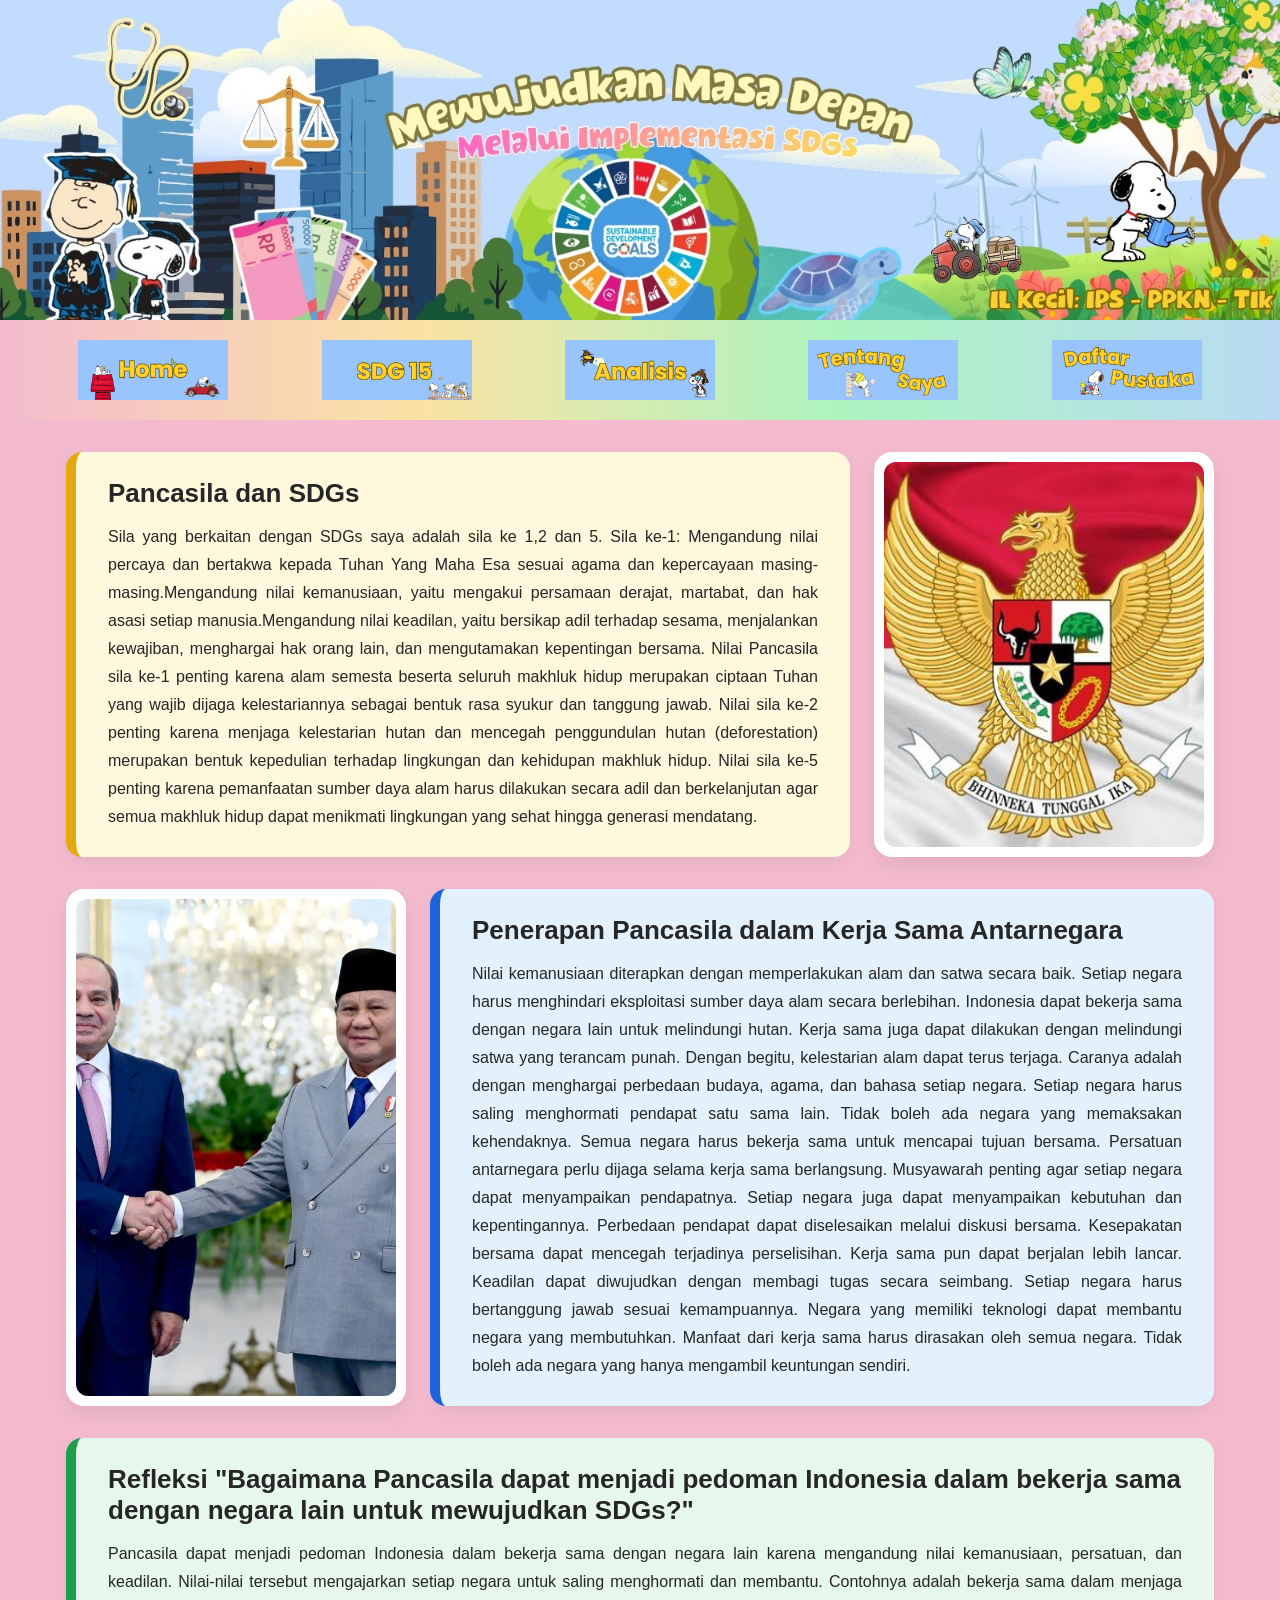
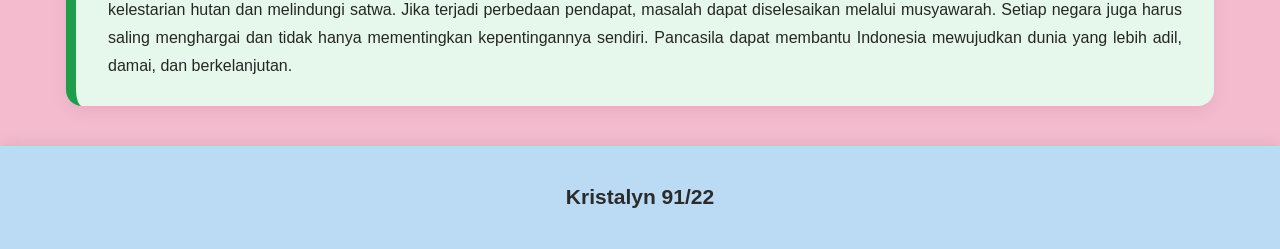
<file: pancasila.html>
<!DOCTYPE html>
<html>
    <head>
        <title>Website</title>
        <link rel="stylesheet" href="index.css">
    </head>
    <body>
    <div class="heading">
        <img src="heading.jpg" alt="Mewujudkan masa depan Melalui Implementasi SDGs">
    </div>

    <nav class="nav-gambar">
        <a href="index.html" class="btn-gambar">
            <img src="1.jpg" alt="Home">
        </a>

        <div class="menu-dropdown">
            <button type="button" class="btn-gambar">
                <img src="buttonsdg15.png" alt="SDGs 15">
            </button>

            <div class="subtab-panel">
                <a href="sdg15.html" class="subtab-item">
                    <img src="permasalahan.png" alt="Permasalahan">
                </a>
                <a href="kerjasama.html" class="subtab-item">
                    <img src="7.jpg" alt="Kerjasama">
                </a>
                <a href="pancasila.html" class="subtab-item">
                    <img src="pancasila.png" alt="Pancasila">
                </a>
                
            </div>
        </div>

        
        <div class="menu-dropdown">
            <button type="button" class="btn-gambar">
                <img src="2.jpg" alt="Analisis">
            </button>

            <div class="subtab-panel">
                <a href="ips.html" class="subtab-item">
                    <img src="pembangunan.png" alt="Pembangunan">
                </a>
                <a href="poster&video.html" class="subtab-item">
                    <img src="postervideo.png" alt="Poster dan Video">
                </a>
                
                
            </div>
        </div>
        <a href="tentangsaya.html" class="btn-gambar">
            <img src="12.jpg" alt="Tentang Saya">
        </a>
        <a href="sumber.html" class="btn-gambar">
            <img src="13.jpg" alt="Daftar Pustaka">
        </a>
    </nav>
<div class="baris-pancasila">
    <section class="pancasila-sdgs">
        <div class="kartu-kuning-pancasila">
            <h2>Pancasila dan SDGs</h2>
            <p>
                Sila yang berkaitan dengan SDGs saya adalah sila ke 1,2 dan 5. Sila ke-1: Mengandung nilai percaya dan bertakwa kepada Tuhan Yang Maha Esa sesuai agama dan kepercayaan masing-masing.Mengandung nilai kemanusiaan, yaitu mengakui persamaan derajat, martabat, dan hak asasi setiap manusia.Mengandung nilai keadilan, yaitu bersikap adil terhadap sesama, menjalankan kewajiban, menghargai hak orang lain, dan mengutamakan kepentingan bersama. Nilai Pancasila sila ke-1 penting karena alam semesta beserta seluruh makhluk hidup merupakan ciptaan Tuhan yang wajib dijaga kelestariannya sebagai bentuk rasa syukur dan tanggung jawab. Nilai sila ke-2 penting karena menjaga kelestarian hutan dan mencegah penggundulan hutan (deforestation) merupakan bentuk kepedulian terhadap lingkungan dan kehidupan makhluk hidup. Nilai sila ke-5 penting karena pemanfaatan sumber daya alam harus dilakukan secara adil dan berkelanjutan agar semua makhluk hidup dapat menikmati lingkungan yang sehat hingga generasi mendatang. 
            </p>
        </div>
    </section>

    <div class="kotak-foto-pancasila">
        <img src="pancasila1.jpg" alt="Pancasila dan SDGs">
    </div>
</div>
<div class="baris-penerapan-pancasila">
    <div class="kotak-foto-penerapan">
        <img src="pancasila2.jpg" alt="Penerapan Pancasila dalam Kerja Sama Antarnegara">
    </div>

    <section class="penerapan-pancasila">
        <div class="kartu-biru-pancasila">
            <h2>Penerapan Pancasila dalam Kerja Sama Antarnegara</h2>
            <p>
                Nilai kemanusiaan diterapkan dengan memperlakukan alam dan satwa secara baik. Setiap negara harus menghindari eksploitasi sumber daya alam secara berlebihan. Indonesia dapat bekerja sama dengan negara lain untuk melindungi hutan. Kerja sama juga dapat dilakukan dengan melindungi satwa yang terancam punah. Dengan begitu, kelestarian alam dapat terus terjaga. Caranya adalah dengan menghargai perbedaan budaya, agama, dan bahasa setiap negara. Setiap negara harus saling menghormati pendapat satu sama lain. Tidak boleh ada negara yang memaksakan kehendaknya. Semua negara harus bekerja sama untuk mencapai tujuan bersama. Persatuan antarnegara perlu dijaga selama kerja sama berlangsung. 
Musyawarah penting agar setiap negara dapat menyampaikan pendapatnya. Setiap negara juga dapat menyampaikan kebutuhan dan kepentingannya. Perbedaan pendapat dapat diselesaikan melalui diskusi bersama. Kesepakatan bersama dapat mencegah terjadinya perselisihan. Kerja sama pun dapat berjalan lebih lancar. 
Keadilan dapat diwujudkan dengan membagi tugas secara seimbang. Setiap negara harus bertanggung jawab sesuai kemampuannya. Negara yang memiliki teknologi dapat membantu negara yang membutuhkan. Manfaat dari kerja sama harus dirasakan oleh semua negara. Tidak boleh ada negara yang hanya mengambil keuntungan sendiri. 

            </p>
        </div>
    </section>
</div>
<section class="refleksi-sdgs">
    <div class="kartu-hijau-refleksi">
        <h2>Refleksi "Bagaimana Pancasila dapat menjadi pedoman Indonesia dalam bekerja sama dengan negara lain untuk mewujudkan SDGs?"
</h2>
        <p>
            Pancasila dapat menjadi pedoman Indonesia dalam bekerja sama dengan negara lain karena mengandung nilai kemanusiaan, persatuan, dan keadilan. Nilai-nilai tersebut mengajarkan setiap negara untuk saling menghormati dan membantu. Contohnya adalah bekerja sama dalam menjaga kelestarian hutan dan melindungi satwa. Jika terjadi perbedaan pendapat, masalah dapat diselesaikan melalui musyawarah. Setiap negara juga harus saling menghargai dan tidak hanya mementingkan kepentingannya sendiri. Pancasila dapat membantu Indonesia mewujudkan dunia yang lebih adil, damai, dan berkelanjutan. 
        </p>
    </div>
</section>
<footer class="footer">
        <h2>Kristalyn 91/22</h2>
    </footer>
</body>
</html>
</file>
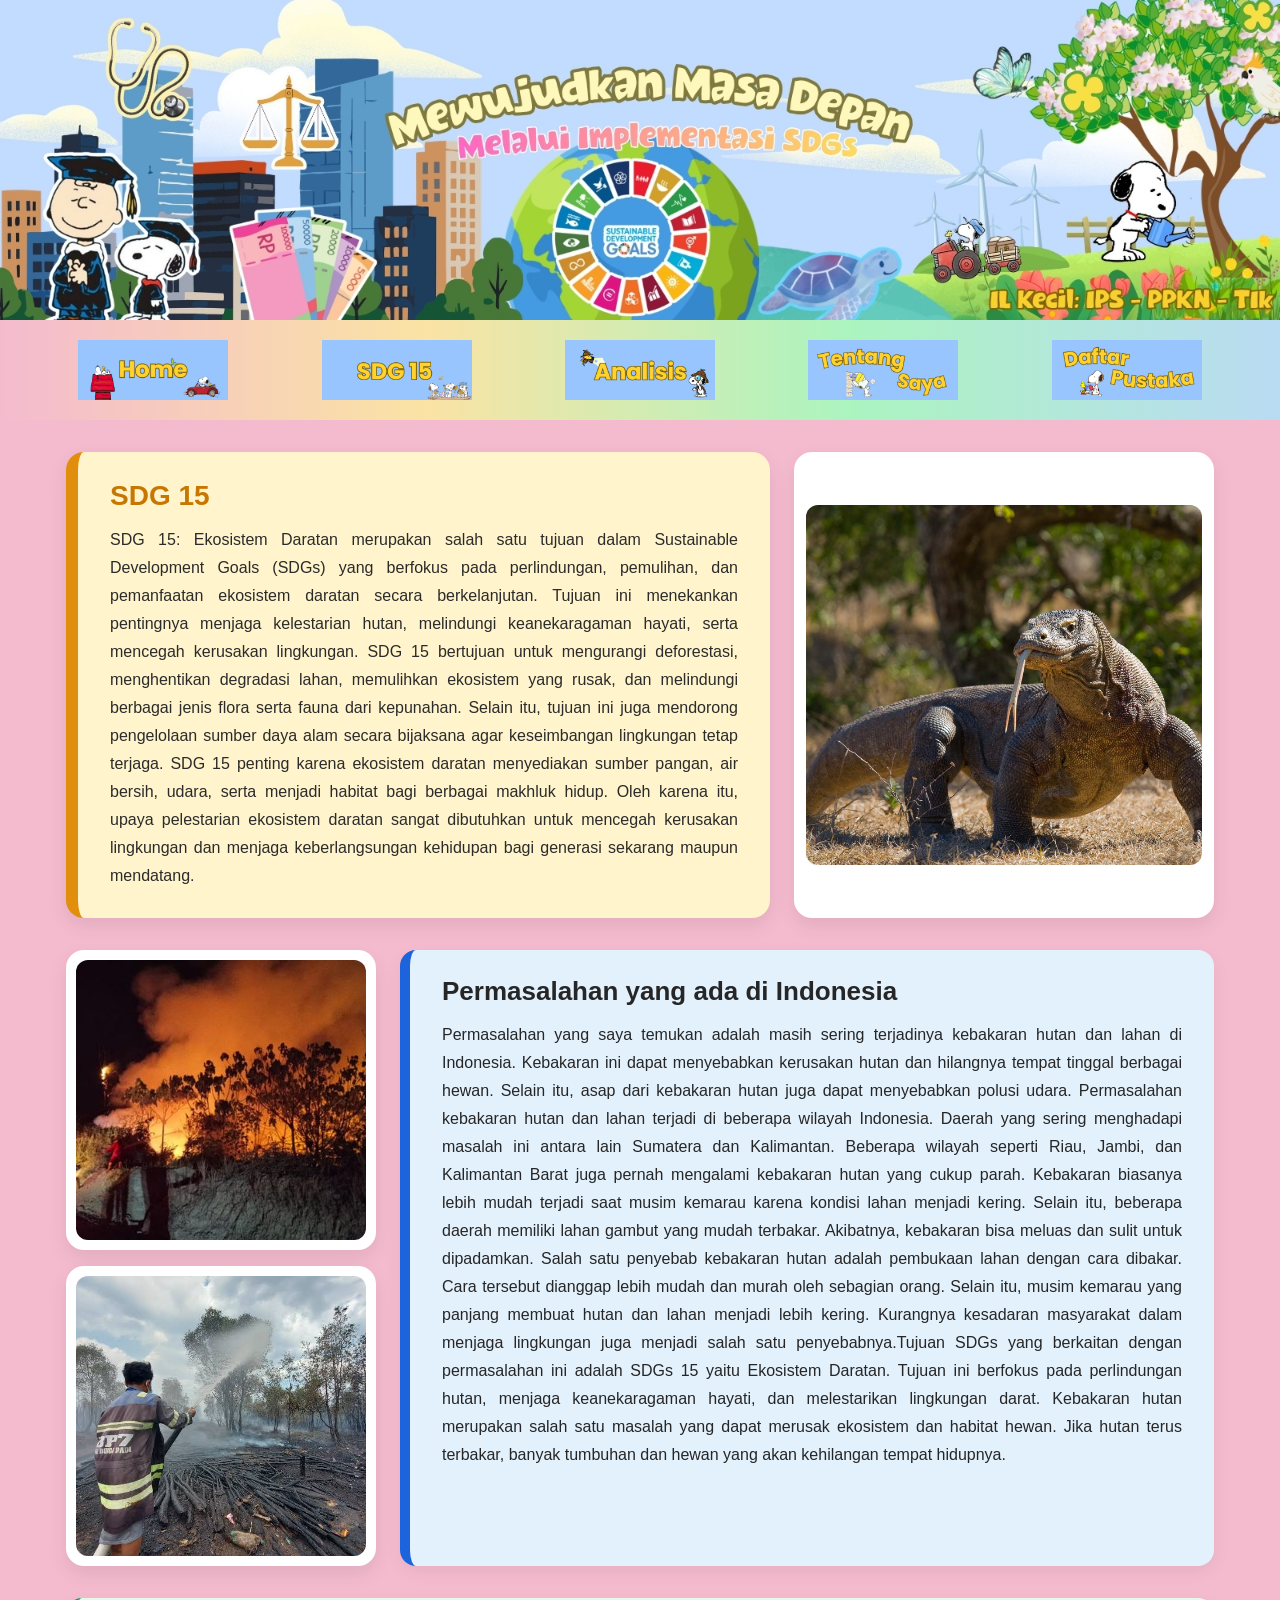
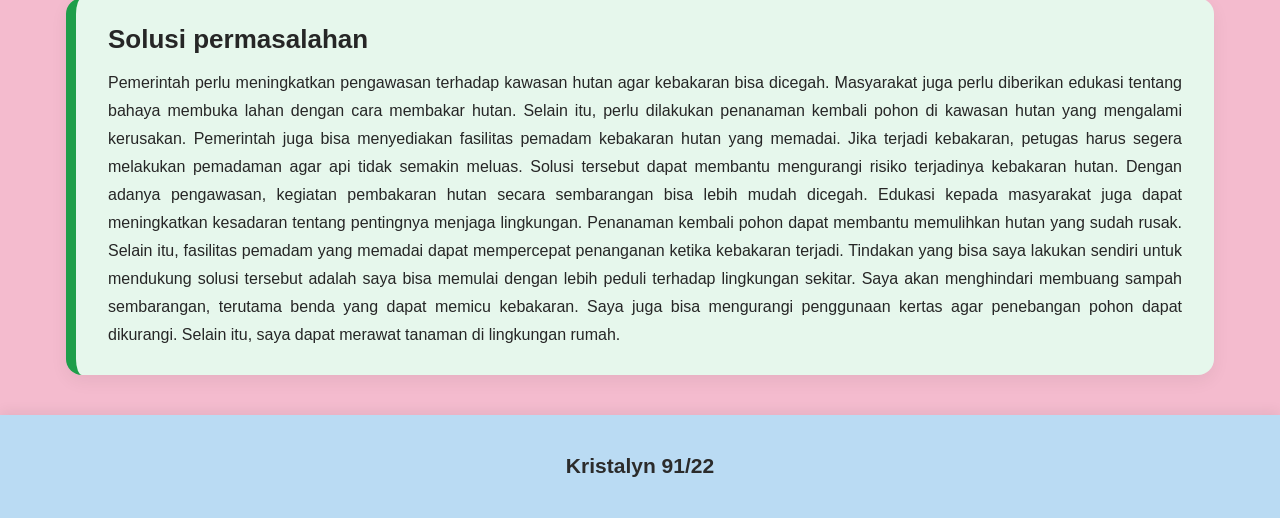
<file: sdg15.html>
<!DOCTYPE html>
<html>
    <head>
        <title>Website</title>
        <link rel="stylesheet" href="index.css">
    </head>
    <body>
    <div class="heading">
        <img src="heading.jpg" alt="Mewujudkan masa depan Melalui Implementasi SDGs">
    </div>

    <nav class="nav-gambar">
        <a href="index.html" class="btn-gambar">
            <img src="1.jpg" alt="Home">
        </a>

        <div class="menu-dropdown">
            <button type="button" class="btn-gambar">
                <img src="buttonsdg15.png" alt="SDGs 15">
            </button>

            <div class="subtab-panel">
                <a href="sdg15.html" class="subtab-item">
                    <img src="permasalahan.png" alt="Permasalahan">
                </a>
                <a href="kerjasama.html" class="subtab-item">
                    <img src="7.jpg" alt="Kerjasama">
                </a>
                <a href="pancasila.html" class="subtab-item">
                    <img src="pancasila.png" alt="Pancasila">
                </a>
                
            </div>
        </div>

        
        <div class="menu-dropdown">
            <button type="button" class="btn-gambar">
                <img src="2.jpg" alt="Analisis">
            </button>

            <div class="subtab-panel">
                <a href="ips.html" class="subtab-item">
                    <img src="pembangunan.png" alt="Pembangunan">
                </a>
                <a href="poster&video.html" class="subtab-item">
                    <img src="postervideo.png" alt="Poster dan Video">
                </a>
                
                
            </div>
        </div>

            <div class="subtab-panel">
                <a href="ips.html" class="subtab-item">
                    <img src="pembangunan.png" alt="Pembangunan">
                </a>
                <a href="kerjasama.html" class="subtab-item">
                    <img src="postervideo.png" alt="Poster dan Video">
                </a>
                
                
            </div>
        </div>
        <a href="tentangsaya.html" class="btn-gambar">
            <img src="12.jpg" alt="Tentang Saya">
        </a>
        <a href="sumber.html" class="btn-gambar">
            <img src="13.jpg" alt="Daftar Pustaka">
        </a>
    </nav>

    <div class="baris-definisi">
    <div class="definisi">
        <div class="isi">
            <h2>SDG 15</h2>
            <p>
                SDG 15: Ekosistem Daratan merupakan salah satu tujuan dalam Sustainable Development Goals (SDGs) yang berfokus pada perlindungan, pemulihan, dan pemanfaatan ekosistem daratan secara berkelanjutan. Tujuan ini menekankan pentingnya menjaga kelestarian hutan, melindungi keanekaragaman hayati, serta mencegah kerusakan lingkungan. SDG 15 bertujuan untuk mengurangi deforestasi, menghentikan degradasi lahan, memulihkan ekosistem yang rusak, dan melindungi berbagai jenis flora serta fauna dari kepunahan. Selain itu, tujuan ini juga mendorong pengelolaan sumber daya alam secara bijaksana agar keseimbangan lingkungan tetap terjaga. SDG 15 penting karena ekosistem daratan menyediakan sumber pangan, air bersih, udara, serta menjadi habitat bagi berbagai makhluk hidup. Oleh karena itu, upaya pelestarian ekosistem daratan sangat dibutuhkan untuk mencegah kerusakan lingkungan dan menjaga keberlangsungan kehidupan bagi generasi sekarang maupun mendatang.
            </p>
        </div>
    </div>

    <div class="kotak-foto-sdgs">
        <img src="komodo.jpg" alt="Foto SDG 15">
    </div>
</div>
<div class="baris-definisi">
    <div class="kolom-foto-sdgs">
        <div class="kotak-foto-sdgs foto-ganti">
            <img src="karhutla.jpeg" alt="Kebakaran Hutan dan Lahan di Indonesia" class="foto-utama">
            <img src="afterkarhutla.jpg" alt="Dampak Kebakaran Hutan dan Lahan di Indonesia" class="foto-hover">
        </div>

        <div class="kotak-foto-sdgs foto-ganti">
            <img src="karhutla2.jpg" alt="Asap Kebakaran Hutan dan Lahan" class="foto-utama">
            <img src="kondisihewan.jpg" alt="Kondisi Hewan" class="foto-hover">
        </div>
    </div>

    <section class="permasalahan">
        <div class="kartu-sdgs">
            <h2>Permasalahan yang ada di Indonesia</h2>
            <p>
                Permasalahan yang saya temukan adalah masih sering terjadinya kebakaran hutan dan lahan di Indonesia. Kebakaran ini dapat menyebabkan kerusakan hutan dan hilangnya tempat tinggal berbagai hewan. Selain itu, asap dari kebakaran hutan juga dapat menyebabkan polusi udara. Permasalahan kebakaran hutan dan lahan terjadi di beberapa wilayah Indonesia. Daerah yang sering menghadapi masalah ini antara lain Sumatera dan Kalimantan. Beberapa wilayah seperti Riau, Jambi, dan Kalimantan Barat juga pernah mengalami kebakaran hutan yang cukup parah. Kebakaran biasanya lebih mudah terjadi saat musim kemarau karena kondisi lahan menjadi kering. Selain itu, beberapa daerah memiliki lahan gambut yang mudah terbakar. Akibatnya, kebakaran bisa meluas dan sulit untuk dipadamkan. Salah satu penyebab kebakaran hutan adalah pembukaan lahan dengan cara dibakar. Cara tersebut dianggap lebih mudah dan murah oleh sebagian orang. Selain itu, musim kemarau yang panjang membuat hutan dan lahan menjadi lebih kering. Kurangnya kesadaran masyarakat dalam menjaga lingkungan juga menjadi salah satu penyebabnya.Tujuan SDGs yang berkaitan dengan permasalahan ini adalah SDGs 15 yaitu Ekosistem Daratan. Tujuan ini berfokus pada perlindungan hutan, menjaga keanekaragaman hayati, dan melestarikan lingkungan darat. Kebakaran hutan merupakan salah satu masalah yang dapat merusak ekosistem dan habitat hewan. Jika hutan terus terbakar, banyak tumbuhan dan hewan yang akan kehilangan tempat hidupnya. 

            </p>
        </div>
    </section>
</div>
<section class="solusi-sdgs">
    <div class="kartu-hijau">
        <h2>Solusi permasalahan</h2>
        <p>
           Pemerintah perlu meningkatkan pengawasan terhadap kawasan hutan agar kebakaran bisa dicegah. Masyarakat juga perlu diberikan edukasi tentang bahaya membuka lahan dengan cara membakar hutan. Selain itu, perlu dilakukan penanaman kembali pohon di kawasan hutan yang mengalami kerusakan. Pemerintah juga bisa menyediakan fasilitas pemadam kebakaran hutan yang memadai. Jika terjadi kebakaran, petugas harus segera melakukan pemadaman agar api tidak semakin meluas.  Solusi tersebut dapat membantu mengurangi risiko terjadinya kebakaran hutan. Dengan adanya pengawasan, kegiatan pembakaran hutan secara sembarangan bisa lebih mudah dicegah. Edukasi kepada masyarakat juga dapat meningkatkan kesadaran tentang pentingnya menjaga lingkungan. Penanaman kembali pohon dapat membantu memulihkan hutan yang sudah rusak. Selain itu, fasilitas pemadam yang memadai dapat mempercepat penanganan ketika kebakaran terjadi. Tindakan yang bisa saya lakukan sendiri untuk mendukung solusi tersebut adalah saya bisa memulai dengan lebih peduli terhadap lingkungan sekitar. Saya akan menghindari membuang sampah sembarangan, terutama benda yang dapat memicu kebakaran. Saya juga bisa mengurangi penggunaan kertas agar penebangan pohon dapat dikurangi. Selain itu, saya dapat merawat tanaman di lingkungan rumah.
        </p>
    </div>
    </section>

    <footer class="footer">
        <h2>Kristalyn 91/22</h2>
    </footer>
    </body>
</html>
</file>
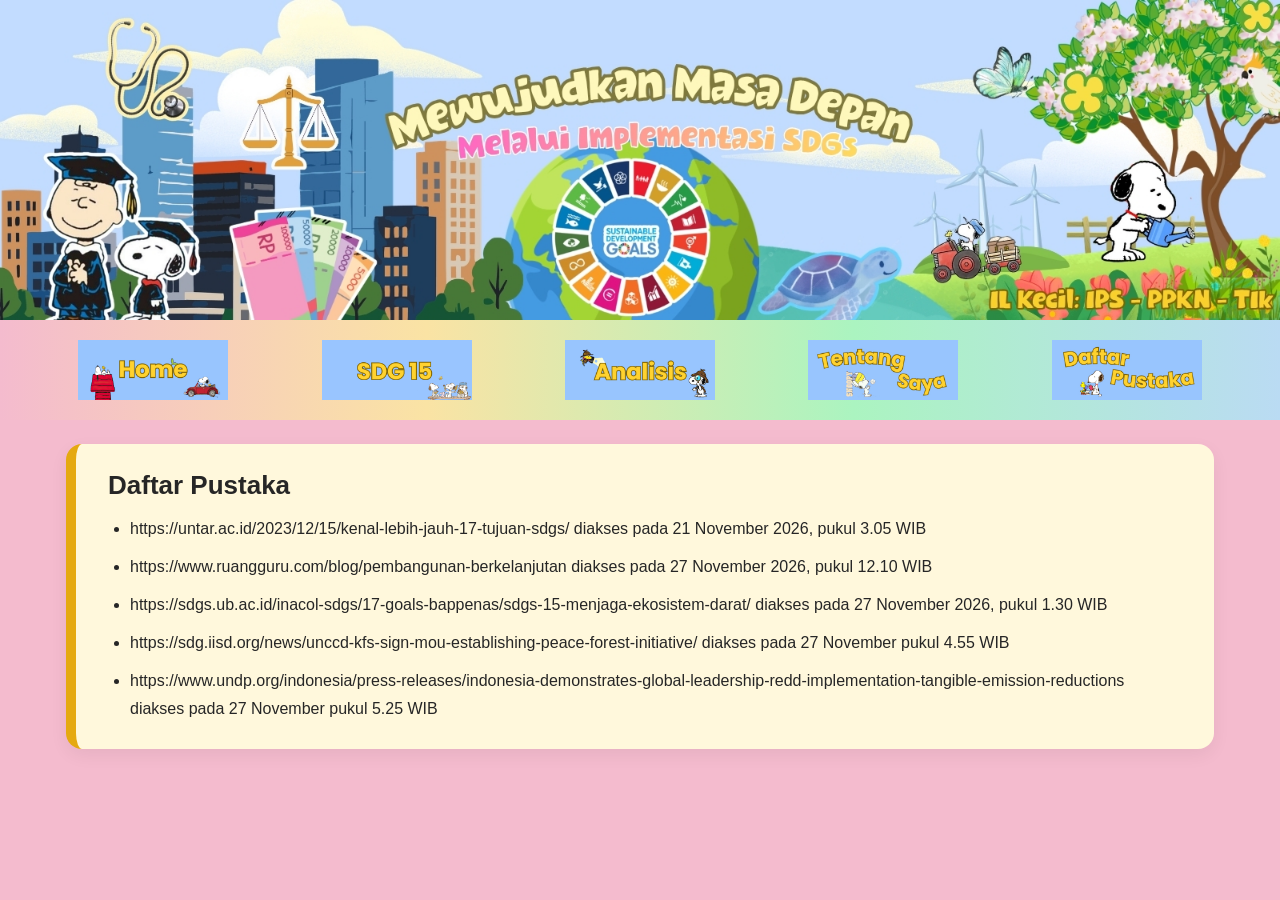
<file: sumber.html>
<!DOCTYPE html>
<html>
    <head>
        <title>Website</title>
        <link rel="stylesheet" href="index.css">
    </head>
    <body>
    <div class="heading">
        <img src="heading.jpg" alt="Mewujudkan masa depan Melalui Implementasi SDGs">
    </div>

    <nav class="nav-gambar">
        <a href="index.html" class="btn-gambar">
            <img src="1.jpg" alt="Home">
        </a>

        <div class="menu-dropdown">
            <button type="button" class="btn-gambar">
                <img src="buttonsdg15.png" alt="SDGs 15">
            </button>

            <div class="subtab-panel">
                <a href="sdg15.html" class="subtab-item">
                    <img src="permasalahan.png" alt="Permasalahan">
                </a>
                <a href="kerjasama.html" class="subtab-item">
                    <img src="7.jpg" alt="Kerjasama">
                </a>
                <a href="pancasila.html" class="subtab-item">
                    <img src="pancasila.png" alt="Pancasila">
                </a>
                
            </div>
        </div>

        
        <div class="menu-dropdown">
            <button type="button" class="btn-gambar">
                <img src="2.jpg" alt="Analisis">
            </button>

            <div class="subtab-panel">
                <a href="ips.html" class="subtab-item">
                    <img src="pembangunan.png" alt="Pembangunan">
                </a>
                <a href="poster&video.html" class="subtab-item">
                    <img src="postervideo.png" alt="Poster dan Video">
                </a>
                
                
            </div>
        </div>
        <a href="tentangsaya.html" class="btn-gambar">
            <img src="12.jpg" alt="Tentang Saya">
        </a>
        <a href="sumber.html" class="btn-gambar">
            <img src="13.jpg" alt="Daftar Pustaka">
        </a>
    </nav>

<section class="daftar-pustaka-section">
    <div class="kartu-kuning-pustaka">
        <h2>Daftar Pustaka</h2>
        <ul class="list-daftar-pustaka">
            <li>
                https://untar.ac.id/2023/12/15/kenal-lebih-jauh-17-tujuan-sdgs/ diakses pada 21 November 2026, pukul 3.05 WIB 
            </li>
            <li>
                https://www.ruangguru.com/blog/pembangunan-berkelanjutan diakses pada 27 November 2026, pukul 12.10 WIB
            </li>
            <li>
                https://sdgs.ub.ac.id/inacol-sdgs/17-goals-bappenas/sdgs-15-menjaga-ekosistem-darat/ diakses pada 27 November 2026, pukul 1.30 WIB
            </li>
            <li>
                https://sdg.iisd.org/news/unccd-kfs-sign-mou-establishing-peace-forest-initiative/ diakses pada 27 November pukul 4.55 WIB
            </li>
            <li>
                https://www.undp.org/indonesia/press-releases/indonesia-demonstrates-global-leadership-redd-implementation-tangible-emission-reductions diakses pada 27 November pukul 5.25 WIB
            </li>
        </ul>
    </div>
</section>
</file>
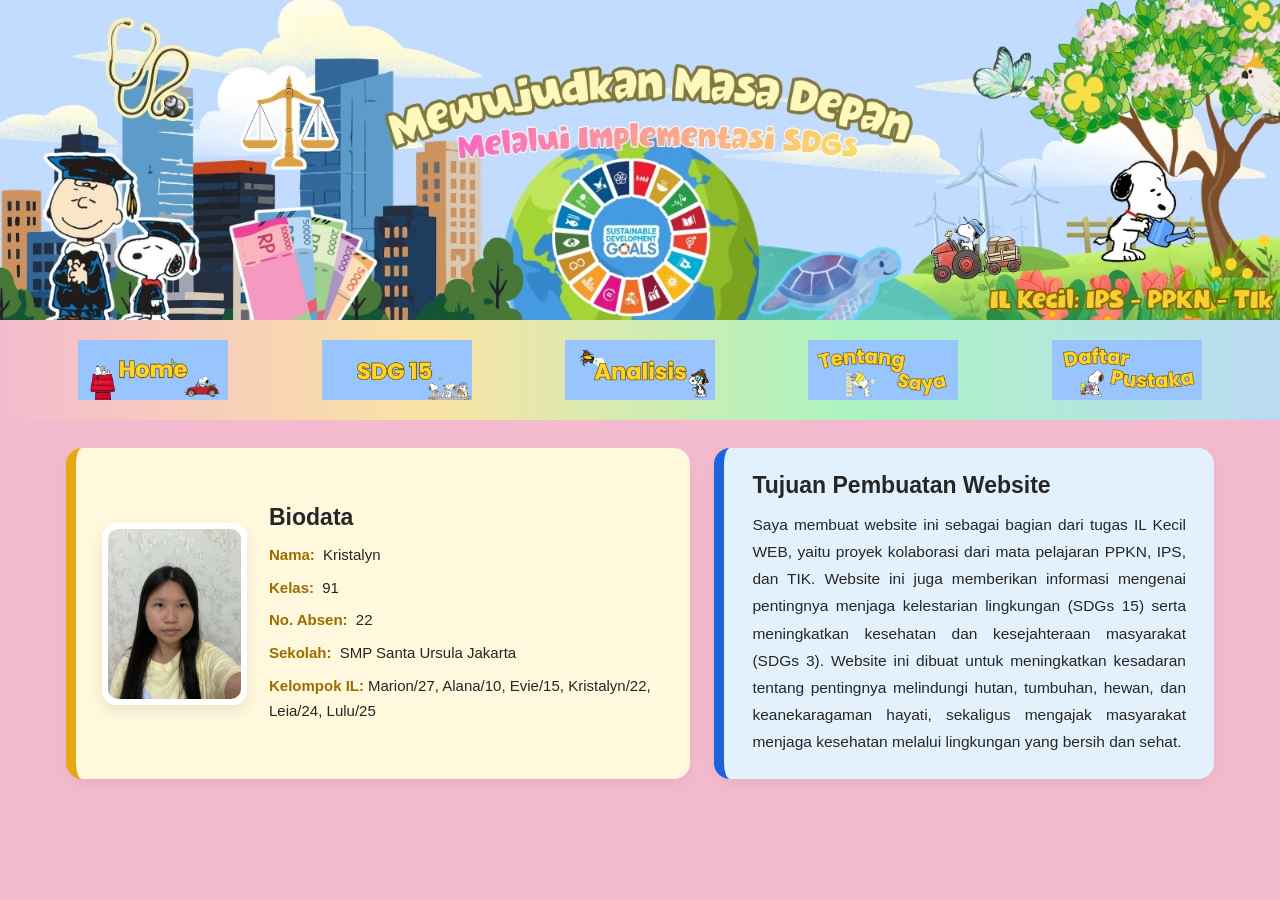
<file: tentangsaya.html>
<!DOCTYPE html>
<html>
    <head>
        <title>Website</title>
        <link rel="stylesheet" href="index.css">
    </head>
    <body>
    <div class="heading">
        <img src="heading.jpg" alt="Mewujudkan masa depan Melalui Implementasi SDGs">
    </div>

    <nav class="nav-gambar">
        <a href="index.html" class="btn-gambar">
            <img src="1.jpg" alt="Home">
        </a>

        <div class="menu-dropdown">
            <button type="button" class="btn-gambar">
                <img src="buttonsdg15.png" alt="SDGs 15">
            </button>

            <div class="subtab-panel">
                <a href="sdg15.html" class="subtab-item">
                    <img src="permasalahan.png" alt="Permasalahan">
                </a>
                <a href="kerjasama.html" class="subtab-item">
                    <img src="7.jpg" alt="Kerjasama">
                </a>
                <a href="pancasila.html" class="subtab-item">
                    <img src="pancasila.png" alt="Pancasila">
                </a>
                
            </div>
        </div>

        
        <div class="menu-dropdown">
            <button type="button" class="btn-gambar">
                <img src="2.jpg" alt="Analisis">
            </button>

            <div class="subtab-panel">
                <a href="ips.html" class="subtab-item">
                    <img src="pembangunan.png" alt="Pembangunan">
                </a>
                <a href="kerjasama.html" class="subtab-item">
                    <img src="postervideo.png" alt="Poster dan Video">
                </a>
                
                
            </div>
        </div>
        <a href="tentangsaya.html" class="btn-gambar">
            <img src="12.jpg" alt="Tentang Saya">
        </a>
        <a href="sumber.html" class="btn-gambar">
            <img src="13.jpg" alt="Daftar Pustaka">
        </a>
    </nav>
<div class="baris-biodata-tujuan">
    <!-- Kotak Kiri: Biodata (Foto + Identitas) -->
    <section class="biodata-kiri-box">
        <div class="kartu-kuning-biodata">
            <div class="foto-biodata">
                <img src="foto.jpeg" alt="Foto Profil">
            </div>

            <div class="info-biodata">
                <h2>Biodata </h2>
                <ul class="daftar-identitas">
                    <li><strong>Nama:</strong> Kristalyn</li>
                    <li><strong>Kelas:</strong> 91</li>
                    <li><strong>No. Absen:</strong> 22</li>
                    <li><strong>Sekolah:</strong> SMP Santa Ursula Jakarta</li>
                <li><strong>Kelompok IL:</strong>Marion/27, Alana/10, Evie/15, Kristalyn/22, Leia/24, Lulu/25
                </ul>
            </div>
        </div>
    </section>

    
    <section class="tujuan-web-kanan-box">
        <div class="kartu-tujuan-web">
            <h2>Tujuan Pembuatan Website</h2>
            <p>
                Saya membuat website ini sebagai bagian dari tugas IL Kecil WEB, yaitu proyek kolaborasi dari mata pelajaran PPKN, IPS, dan TIK. Website ini juga memberikan informasi mengenai pentingnya menjaga kelestarian lingkungan (SDGs 15) serta meningkatkan kesehatan dan kesejahteraan masyarakat (SDGs 3). Website ini dibuat untuk meningkatkan kesadaran tentang pentingnya melindungi hutan, tumbuhan, hewan, dan keanekaragaman hayati, sekaligus mengajak masyarakat menjaga kesehatan melalui lingkungan yang bersih dan sehat.
            </p>
        </div>
    </section>
</div>
</file>
<file: index.css>
html, body {
    background-color: #f4bbce;
    margin: 0;
    padding: 0;
    font-family: Arial, sans-serif;
}


.heading img {
    width: 100%;
    height: auto;
    display: block;
    margin: 0 auto;
}


.nav-gambar {
    display: flex;
    flex-wrap: wrap;
    justify-content: space-evenly;
    align-items: center;
    gap: 45px;
    padding: 20px 30px;
    background: linear-gradient(90deg, #f4bbce, #fae3a4, #abf4c0, #badbf3);
}

.btn-gambar {
    background: transparent;
    border: none;
    padding: 0;
    cursor: pointer;
    transition: transform 0.2s ease;
}

.btn-gambar:hover {
    transform: scale(1.07);
}

.btn-gambar img {
    height: 60px;
    width: auto;
    max-width: 100%;
    display: block;
}
.menu-dropdown {
    position: relative;
    display: inline-flex;
    align-items: center;
    justify-content: center;
}

.subtab-panel {
    display: none;
    position: absolute;
    top: 100%;
    left: 50%;
    transform: translateX(-50%);
    padding-top: 10px;
    z-index: 999;
}

.menu-dropdown:hover .subtab-panel {
    display: flex;
    flex-direction: column;
    align-items: center;
    gap: 10px;
    background-color: #1ec8b8;
    padding: 14px;
    border-radius: 16px;
    box-shadow: 0 10px 24px rgba(0, 0, 0, 0.2);
}

.subtab-item {
    display: block;
    transition: transform 0.2s ease;
}

.subtab-item:hover {
    transform: scale(1.05);
}

.subtab-item img {
    display: block;
    width: 165px;
    height: auto;
    border-radius: 10px;
}


.pembuka {
    display: flex;
    flex-direction: row;
    align-items: flex-start;
    justify-content: center;
    gap: 28px;
    width: 90%;
    max-width: 1050px;
    margin: 30px auto;
    padding: 10px;
    box-sizing: border-box;
    background-color: transparent;
}


.pembuka .isi {
    flex: 0 0 600px;
    max-width: 100%;
    background-color: #fff6d6;
    border-left: 8px solid #f4a226;
    border-radius: 12px;
    padding: 22px 24px;
    box-shadow: 0 6px 16px rgba(0, 0, 0, 0.08);
    text-align: left;
    box-sizing: border-box;
    transition: transform 0.25s ease, box-shadow 0.25s ease;
}

/* Efek hover pada kotak teks */
.pembuka .isi:hover {
    transform: translateY(-6px) scale(1.015);
    box-shadow: 0 14px 26px rgba(0, 0, 0, 0.16);
}


.pembuka .isi h2 {
    margin: 0 0 14px 0;
    padding: 0;
    font-family: 'Fredoka', 'Trebuchet MS', sans-serif;
    font-size: 24px;
    font-weight: 700;
    color: #c86d19;
    background-color: transparent;
    text-align: left;
}

/* Paragraf isi di dalam kotak teks */
.pembuka .isi p {
    margin: 0 0 12px 0;
    font-size: 14.5px;
    line-height: 1.65;
    color: #222222;
    text-align: justify;
}

.pembuka .isi p:last-child {
    margin-bottom: 0;
}

/* Wadah foto-foto di sebelah kanan */
.pembuka .galeri-sdgs {
    flex: 1;
    display: flex;
    flex-direction: column;
    gap: 18px;
    box-sizing: border-box;
}

.pembuka .galeri-sdgs img {
    width: 100%;
    height: 220px;
    object-fit: cover;
    border-radius: 12px;
    box-shadow: 0 6px 16px rgba(0, 0, 0, 0.12);
    display: block;
    transition: transform 0.25s ease, box-shadow 0.25s ease;
}

/* Efek hover pada foto-foto */
.pembuka .galeri-sdgs img:hover {
    transform: translateY(-6px) scale(1.03);
    box-shadow: 0 14px 26px rgba(0, 0, 0, 0.2);
    cursor: pointer;
}

/* --- AREA MATERI TAMBAHAN (JIKA DIGUNAKAN UNTUK HALAMAN/TAB LAIN) --- */
.area-materi {
    max-width: 900px;
    margin: 24px auto;
    background-color: #dcebfa;
    border-radius: 10px;
    padding: 36px 24px 50px;
    box-sizing: border-box;
}

.layout-dua-kolom {
    max-width: 1060px;
    margin: 0 auto;
    display: flex;
    align-items: stretch;
    gap: 28px;
}

.kotak-teks {
    flex: 1.65;
    background-color: #fff3c4;
    border-radius: 16px;
    padding: 28px 34px;
    box-shadow: 0 4px 14px rgba(0, 0, 0, 0.06);
}

.judul-utama {
    font-family: 'Fredoka', 'Trebuchet MS', sans-serif;
    font-size: 22px;
    color: #c86d19;
    margin-bottom: 8px;
}

.sub-judul {
    font-size: 16px;
    font-weight: 700;
    color: #b85d14;
    margin-bottom: 20px;
}

.kotak-teks p {
    font-size: 14.5px;
    line-height: 1.75;
    color: #2b2b2b;
    margin-bottom: 16px;
}

.kotak-teks p:last-child {
    margin-bottom: 0;
}

/* --- RESPONSIF UNTUK LAYAR HP / TABLET --- */
@media (max-width: 768px) {
    .nav-gambar {
        gap: 16px;
        padding: 16px;
    }

    .pembuka {
        flex-direction: column;
    }

    .pembuka .isi {
        flex: none;
        width: 100%;
    }

    .layout-dua-kolom {
        flex-direction: column;
    }
}
.materi-sdgs {
    width: 90%;
    max-width: 1050px;
    margin: 28px auto 45px auto;
    box-sizing: border-box;
}

.kartu-sdgs {
    background-color:#dcebfa; 
    border-left: 8px solid #2563eb; 
    border-radius: 14px;
    padding: 28px 34px;
    box-shadow: 0 6px 18px rgba(0, 0, 0, 0.08);
    box-sizing: border-box;
    transition: transform 0.25s ease, box-shadow 0.25s ease;
}

.kartu-sdgs:hover {
    transform: translateY(-5px);
    box-shadow: 0 12px 24px rgba(0, 0, 0, 0.13);
}

.kartu-sdgs h2 {
    margin: 0 0 16px 0;
    font-family: 'Fredoka', 'Trebuchet MS', sans-serif;
    font-size: 24px;
    font-weight: 700;
    color: #2b2b2b;
    text-align: left;
}

.kartu-sdgs p {
    margin: 0 0 14px 0;
    font-size: 15px;
    line-height: 1.7;
    color: #222222;
    text-align: left;
}

.kartu-sdgs p:last-child {
    margin-bottom: 0;
    text-align: justify;
}

@media (max-width: 768px) {
    .kartu-sdgs {
        padding: 22px 20px;
    }

    .kartu-sdgs h2 {
        font-size: 20px;
    }

    .kartu-sdgs p {
        font-size: 14px;
        
    }
}
.daftar-sdgs {
    width: 92%;
    max-width: 1120px;
    margin: 30px auto 55px auto;
    padding: 28px 24px 36px 24px;
    background-color:#abf4c0;
    border-color: #166534;
    border-radius: 18px;
    box-sizing: border-box;
}

.header-sdgs {
    text-align: center;
    margin-bottom: 28px;
}

.header-sdgs h2 {
    margin: 0 0 8px 0;
    font-family: 'Fredoka', 'Trebuchet MS', sans-serif;
    font-size: 28px;
    font-weight: 700;
    color: #2b2b2b;
}

.header-sdgs p {
    margin: 0;
    font-size: 14px;
    font-weight: 600;
    color: #222222;
}

.grid-kartu-sdgs {
    display: grid;
    grid-template-columns: repeat(3, 1fr);
    gap: 24px;
    align-items: stretch;
}

.kartu-tujuan {
    background: linear-gradient(180deg, #fff1cf 0%, #fde2ea 100%);
    border-radius: 16px;
    padding: 24px 20px;
    box-shadow: 0 8px 20px rgba(0, 0, 0, 0.08);
    display: flex;
    flex-direction: column;
    align-items: center;
    text-align: center;
    box-sizing: border-box;
    transition: transform 0.25s ease, box-shadow 0.25s ease;
}

.kartu-tujuan:hover {
    transform: translateY(-6px);
    box-shadow: 0 14px 26px rgba(0, 0, 0, 0.14);
}

.kartu-tujuan .ikon-sdg {
    width: 120px;
    height: 120px;
    object-fit: cover;
    border-radius: 8px;
    margin-bottom: 16px;
    display: block;
}

.kartu-tujuan h3 {
    margin: 0 0 12px 0;
    font-family: 'Trebuchet MS', Arial, sans-serif;
    font-size: 18px;
    font-weight: 700;
    color: #1565c0;
    line-height: 1.3;
}

.kartu-tujuan p {
    margin: 0;
    font-size: 13.5px;
    line-height: 1.65;
    color: #222222;
    text-align: justify;
}

@media (max-width: 900px) {
    .grid-kartu-sdgs {
        grid-template-columns: 1fr;
    }

    .header-sdgs h2 {
        font-size: 22px;
    }
}
footer {
    width: 100%;
    background-color: #badbf3;
    text-align: center;
    padding: 22px 16px;
    margin-top: 40px;
    font-family: 'Fredoka', 'Trebuchet MS', sans-serif;
    font-size: 14px;
    font-weight: 600;
    color: #2b2b2b;
    box-shadow: 0 -4px 12px rgba(0, 0, 0, 0.06);
    box-sizing: border-box;
}

footer p {
    margin: 4px 0;
    text-align: center;
}

.baris-definisi {
    display: flex;
    align-items: stretch;
    justify-content: center;
    gap: 28px;
    max-width: 1180px;
    margin: 32px auto;
    padding: 0 16px;
    box-sizing: border-box;
}

/* Kotak teks kuning pastel + garis tebal dark yellow di kiri */
.definisi {
    flex: 1.35;
    background-color: #fff4cc;
    border-left: 12px solid #e08e0b;
    border-radius: 18px;
    padding: 28px 32px;
    box-sizing: border-box;
    box-shadow: 0 8px 20px rgba(0, 0, 0, 0.08);
    transition: transform 0.25s ease, box-shadow 0.25s ease, border-left-color 0.25s ease;
}

.definisi:hover {
    transform: translateY(-4px);
    box-shadow: 0 14px 28px rgba(224, 142, 11, 0.2);
    border-left-color: #b45309;
}

.definisi .isi h2 {
    margin-top: 0;
    margin-bottom: 14px;
    color: #c77700;
    font-size: 28px;
    font-weight: 700;
}

.definisi .isi p {
    margin: 0;
    font-size: 16px;
    line-height: 1.75;
    color: #2b2b2b;
    text-align: justify;
}

/* Kotak foto terpisah di kanan, dibuat lebih besar */
.kotak-foto-sdgs {
    flex: 0 0 420px;
    background-color: #ffffff;
    padding: 12px;
    border-radius: 18px;
    box-sizing: border-box;
    display: flex;
    align-items: center;
    justify-content: center;
    box-shadow: 0 8px 20px rgba(0, 0, 0, 0.08);
    transition: transform 0.25s ease, box-shadow 0.25s ease;
}

.kotak-foto-sdgs:hover {
    transform: translateY(-4px);
    box-shadow: 0 14px 28px rgba(0, 0, 0, 0.14);
}

.kotak-foto-sdgs img {
    display: block;
    width: 100%;
    height: 100%;
    min-height: 280px;
    max-height: 360px;
    border-radius: 12px;
    object-fit: cover;
}

/* Responsif untuk layar HP / tablet sempit */
@media (max-width: 900px) {
    .baris-definisi {
        flex-direction: column;
        gap: 20px;
    }

    .kotak-foto-sdgs {
        flex: none;
        width: 100%;
    }

    .kotak-foto-sdgs img {
        min-height: 220px;
        max-height: 320px;
    }
}
.baris-definisi {
    display: flex;
    align-items: stretch;
    justify-content: center;
    gap: 28px;
    max-width: 1180px;
    margin: 32px auto;
    padding: 0 16px;
    box-sizing: border-box;
}

.kotak-foto-sdgs {
    flex: 0 0 420px;
    background-color: #ffffff;
    padding: 12px;
    border-radius: 18px;
    box-sizing: border-box;
    display: flex;
    align-items: center;
    justify-content: center;
    box-shadow: 0 8px 20px rgba(0, 0, 0, 0.08);
    transition: transform 0.25s ease, box-shadow 0.25s ease;
}

.kotak-foto-sdgs:hover {
    transform: translateY(-4px);
    box-shadow: 0 14px 28px rgba(0, 0, 0, 0.14);
}

.kotak-foto-sdgs img {
    display: block;
    width: 100%;
    height: 90%;
    min-height: 280px;
    max-height: 360px;
    border-radius: 12px;
    object-fit: cover;
}

.baris-definisi {
    display: flex;
    align-items: stretch;
    justify-content: center;
    gap: 24px;
    max-width: 1180px;
    margin: 32px auto;
    padding: 0 16px;
    box-sizing: border-box;
}

.kolom-foto-sdgs {
    flex: 0 0 310px;
    display: flex;
    flex-direction: column;
    gap: 16px;
    box-sizing: border-box;
}

.permasalahan {
    flex: 1.45;
    box-sizing: border-box;
}

.permasalahan .kartu-sdgs {
    height: 100%;
    background-color: #e3f1fc;
    border-left: 10px solid #1d63dc;
    border-radius: 16px;
    padding: 26px 32px;
    box-sizing: border-box;
    box-shadow: 0 6px 18px rgba(0, 0, 0, 0.06);
    transition: transform 0.25s ease, box-shadow 0.25s ease, border-left-color 0.25s ease;
}

.permasalahan .kartu-sdgs:hover {
    transform: translateY(-4px);
    box-shadow: 0 12px 26px rgba(29, 99, 220, 0.16);
    border-left-color: #1447a6;
}

.permasalahan .kartu-sdgs h2 {
    margin-top: 0;
    margin-bottom: 14px;
    color: #262626;
    font-size: 26px;
    font-weight: 700;
}

.permasalahan .kartu-sdgs p {
    margin: 0;
    font-size: 16px;
    line-height: 1.75;
    color: #262626;
    text-align: justify;
}

/* Dua kotak foto bertumpuk & efek ganti foto saat hover */
.kotak-foto-sdgs.foto-ganti {
    position: relative;
    overflow: hidden;
    flex: 1;
    width: 100%;
    min-height: 175px;
    background-color: #ffffff;
    padding: 10px;
    border-radius: 18px;
    box-sizing: border-box;
    display: flex;
    align-items: stretch;
    justify-content: center;
    box-shadow: 0 8px 20px rgba(0, 0, 0, 0.08);
    transition: transform 0.25s ease, box-shadow 0.25s ease;
}

.kotak-foto-sdgs.foto-ganti:hover {
    transform: translateY(-4px);
    box-shadow: 0 14px 28px rgba(0, 0, 0, 0.14);
}

.kotak-foto-sdgs.foto-ganti img {
    display: block;
    width: 100%;
    height: 100%;
    border-radius: 12px;
    object-fit: cover;
    object-position: center;
    transition: opacity 0.35s ease;
}

.kotak-foto-sdgs.foto-ganti .foto-hover {
    position: absolute;
    inset: 10px;
    width: calc(100% - 20px);
    height: calc(100% - 20px);
    opacity: 0;
    pointer-events: none;
}

.kotak-foto-sdgs.foto-ganti:hover .foto-hover {
    opacity: 1;
}

.kotak-foto-sdgs.foto-ganti:hover .foto-utama {
    opacity: 0;
}

@media (max-width: 900px) {
    .baris-definisi {
        flex-direction: column;
        align-items: center;
        gap: 20px;
    }

    .kolom-foto-sdgs {
        flex: none;
        width: 100%;
        max-width: 360px;
        margin: 0 auto;
    }

    .kotak-foto-sdgs.foto-ganti {
        flex: none;
        height: 190px;
    }
}
.solusi-sdgs {
    max-width: 1180px;
    margin: 24px auto 36px;
    padding: 0 16px;
    box-sizing: border-box;
}

.solusi-sdgs .kartu-hijau {
    background-color: #e6f7ec;
    border-left: 10px solid #1e9e4a;
    border-radius: 16px;
    padding: 26px 32px;
    box-sizing: border-box;
    box-shadow: 0 6px 18px rgba(0, 0, 0, 0.06);
    transition: transform 0.25s ease, box-shadow 0.25s ease, border-left-color 0.25s ease;
}

.solusi-sdgs .kartu-hijau:hover {
    transform: translateY(-4px);
    box-shadow: 0 12px 26px rgba(30, 158, 74, 0.16);
    border-left-color: #157536;
}

.solusi-sdgs .kartu-hijau h2 {
    margin-top: 0;
    margin-bottom: 14px;
    color: #262626;
    font-size: 26px;
    font-weight: 700;
}

.solusi-sdgs .kartu-hijau p {
    margin: 0;
    font-size: 16px;
    line-height: 1.75;
    color: #262626;
    text-align: justify;
}

@media (max-width: 900px) {
    .solusi-sdgs .kartu-hijau {
        padding: 20px 22px;
    }

    .solusi-sdgs .kartu-hijau h2 {
        font-size: 22px;
    }
}
.baris-bilateral {
    display: flex;
    align-items: stretch;
    justify-content: center;
    gap: 24px;
    max-width: 1180px;
    margin: 32px auto;
    padding: 0 16px;
    box-sizing: border-box;
}

.bilateral {
    flex: 1.45;
    box-sizing: border-box;
}

.bilateral .kartu-kuning {
    height: 100%;
    background-color: #fff8dc;
    border-left: 10px solid #e5a910;
    border-radius: 16px;
    padding: 26px 32px;
    box-sizing: border-box;
    box-shadow: 0 6px 18px rgba(0, 0, 0, 0.06);
    transition: transform 0.25s ease, box-shadow 0.25s ease, border-left-color 0.25s ease;
}

.bilateral .kartu-kuning:hover {
    transform: translateY(-4px);
    box-shadow: 0 12px 26px rgba(229, 169, 16, 0.18);
    border-left-color: #c48b00;
}

.bilateral .kartu-kuning h2 {
    margin-top: 0;
    margin-bottom: 14px;
    color: #262626;
    font-size: 26px;
    font-weight: 700;
}

.bilateral .kartu-kuning p {
    margin: 0;
    font-size: 16px;
    line-height: 1.75;
    color: #262626;
    text-align: justify;
}

.kolom-foto-bilateral {
    flex: 0 0 310px;
    display: flex;
    flex-direction: column;
    gap: 16px;
    box-sizing: border-box;
}

.kotak-foto-bilateral {
    flex: 1;
    width: 100%;
    min-height: 175px;
    background-color: #ffffff;
    padding: 10px;
    border-radius: 18px;
    box-sizing: border-box;
    display: flex;
    align-items: stretch;
    justify-content: center;
    box-shadow: 0 8px 20px rgba(0, 0, 0, 0.08);
    transition: transform 0.25s ease, box-shadow 0.25s ease;
}

.kotak-foto-bilateral:hover {
    transform: translateY(-4px);
    box-shadow: 0 14px 28px rgba(0, 0, 0, 0.14);
}

.kotak-foto-bilateral img {
    display: block;
    width: 100%;
    height: 100%;
    border-radius: 12px;
    object-fit: cover;
    object-position: center;
}

@media (max-width: 900px) {
    .baris-bilateral {
        flex-direction: column;
        align-items: center;
        gap: 20px;
    }

    .bilateral {
        width: 100%;
    }

    .kolom-foto-bilateral {
        flex: none;
        width: 100%;
        max-width: 360px;
        margin: 0 auto;
    }

    .kotak-foto-bilateral {
        flex: none;
        height: 190px;
    }
}
.baris-regional {
    display: flex;
    align-items: stretch;
    justify-content: center;
    gap: 24px;
    max-width: 1180px;
    margin: 32px auto;
    padding: 0 16px;
    box-sizing: border-box;
}

.kolom-foto-regional {
    flex: 0 0 310px;
    display: flex;
    flex-direction: column;
    gap: 16px;
    box-sizing: border-box;
}

.kotak-foto-regional {
    flex: 1;
    width: 100%;
    min-height: 175px;
    background-color: #ffffff;
    padding: 10px;
    border-radius: 18px;
    box-sizing: border-box;
    display: flex;
    align-items: stretch;
    justify-content: center;
    box-shadow: 0 8px 20px rgba(0, 0, 0, 0.08);
    transition: transform 0.25s ease, box-shadow 0.25s ease;
}

.kotak-foto-regional:hover {
    transform: translateY(-4px);
    box-shadow: 0 14px 28px rgba(0, 0, 0, 0.14);
}

.kotak-foto-regional img {
    display: block;
    width: 100%;
    height: 100%;
    border-radius: 12px;
    object-fit: cover;
    object-position: center;
}

.regional {
    flex: 1.45;
    box-sizing: border-box;
}

.regional .kartu-biru {
    height: 100%;
    background-color: #e3f1fc;
    border-left: 10px solid #1447a6;
    border-radius: 16px;
    padding: 26px 32px;
    box-sizing: border-box;
    box-shadow: 0 6px 18px rgba(0, 0, 0, 0.06);
    transition: transform 0.25s ease, box-shadow 0.25s ease, border-left-color 0.25s ease;
}

.regional .kartu-biru:hover {
    transform: translateY(-4px);
    box-shadow: 0 12px 26px rgba(20, 71, 166, 0.18);
    border-left-color: #0d2f70;
}

.regional .kartu-biru h2 {
    margin-top: 0;
    margin-bottom: 14px;
    color: #262626;
    font-size: 26px;
    font-weight: 700;
}

.regional .kartu-biru p {
    margin: 0;
    font-size: 16px;
    line-height: 1.75;
    color: #262626;
    text-align: justify;
}

@media (max-width: 900px) {
    .baris-regional {
        flex-direction: column;
        align-items: center;
        gap: 20px;
    }

    .kolom-foto-regional {
        flex: none;
        width: 100%;
        max-width: 360px;
        margin: 0 auto;
    }

    .kotak-foto-regional {
        flex: none;
        height: 190px;
    }

    .regional {
        width: 100%;
    }
}
.baris-multilateral {
    display: flex;
    align-items: stretch;
    justify-content: center;
    gap: 24px;
    max-width: 1180px;
    margin: 32px auto;
    padding: 0 16px;
    box-sizing: border-box;
}

.multilateral {
    flex: 1.45;
    box-sizing: border-box;
}

.multilateral .kartu-hijau {
    height: 100%;
    background-color: #e6f7ec;
    border-left: 10px solid #1e9e4a;
    border-radius: 16px;
    padding: 26px 32px;
    box-sizing: border-box;
    box-shadow: 0 6px 18px rgba(0, 0, 0, 0.06);
    transition: transform 0.25s ease, box-shadow 0.25s ease, border-left-color 0.25s ease;
}

.multilateral .kartu-hijau:hover {
    transform: translateY(-4px);
    box-shadow: 0 12px 26px rgba(30, 158, 74, 0.18);
    border-left-color: #157536;
}

.multilateral .kartu-hijau h2 {
    margin-top: 0;
    margin-bottom: 14px;
    color: #262626;
    font-size: 26px;
    font-weight: 700;
}

.multilateral .kartu-hijau p {
    margin: 0;
    font-size: 16px;
    line-height: 1.75;
    color: #262626;
    text-align: justify;
}

.kolom-foto-multilateral {
    flex: 0 0 310px;
    display: flex;
    flex-direction: column;
    gap: 16px;
    box-sizing: border-box;
}

.kotak-foto-multilateral {
    flex: 1;
    width: 100%;
    min-height: 175px;
    background-color: #ffffff;
    padding: 10px;
    border-radius: 18px;
    box-sizing: border-box;
    display: flex;
    align-items: stretch;
    justify-content: center;
    box-shadow: 0 8px 20px rgba(0, 0, 0, 0.08);
    transition: transform 0.25s ease, box-shadow 0.25s ease;
}

.kotak-foto-multilateral:hover {
    transform: translateY(-4px);
    box-shadow: 0 14px 28px rgba(0, 0, 0, 0.14);
}

.kotak-foto-multilateral img {
    display: block;
    width: 100%;
    height: 100%;
    border-radius: 12px;
    object-fit: cover;
    object-position: center;
}

@media (max-width: 900px) {
    .baris-multilateral {
        flex-direction: column;
        align-items: center;
        gap: 20px;
    }

    .multilateral {
        width: 100%;
    }

    .kolom-foto-multilateral {
        flex: none;
        width: 100%;
        max-width: 360px;
        margin: 0 auto;
    }

    .kotak-foto-multilateral {
        flex: none;
        height: 190px;
    }
}
.baris-internasional {
    display: flex;
    align-items: stretch;
    justify-content: center;
    gap: 24px;
    max-width: 1180px;
    margin: 32px auto;
    padding: 0 16px;
    box-sizing: border-box;
}

.kolom-foto-internasional {
    flex: 0 0 310px;
    display: flex;
    flex-direction: column;
    gap: 16px;
    box-sizing: border-box;
}

.kotak-foto-internasional {
    flex: 1;
    width: 100%;
    min-height: 175px;
    background-color: #ffffff;
    padding: 10px;
    border-radius: 18px;
    box-sizing: border-box;
    display: flex;
    align-items: stretch;
    justify-content: center;
    box-shadow: 0 8px 20px rgba(0, 0, 0, 0.08);
    transition: transform 0.25s ease, box-shadow 0.25s ease;
}

.kotak-foto-internasional:hover {
    transform: translateY(-4px);
    box-shadow: 0 14px 28px rgba(0, 0, 0, 0.14);
}

.kotak-foto-internasional img {
    display: block;
    width: 100%;
    height: 100%;
    border-radius: 12px;
    object-fit: cover;
    object-position: center;
}

.internasional {
    flex: 1.45;
    box-sizing: border-box;
}

.internasional .kartu-ungu {
    height: 100%;
    background-color: #f3e8ff;
    border-left: 10px solid #7e22ce;
    border-radius: 16px;
    padding: 26px 32px;
    box-sizing: border-box;
    box-shadow: 0 6px 18px rgba(0, 0, 0, 0.06);
    transition: transform 0.25s ease, box-shadow 0.25s ease, border-left-color 0.25s ease;
}

.internasional .kartu-ungu:hover {
    transform: translateY(-4px);
    box-shadow: 0 12px 26px rgba(126, 34, 206, 0.18);
    border-left-color: #581c87;
}

.internasional .kartu-ungu h2 {
    margin-top: 0;
    margin-bottom: 14px;
    color: #262626;
    font-size: 26px;
    font-weight: 700;
}

.internasional .kartu-ungu p {
    margin: 0;
    font-size: 16px;
    line-height: 1.75;
    color: #262626;
    text-align: justify;
}

@media (max-width: 900px) {
    .baris-internasional {
        flex-direction: column;
        align-items: center;
        gap: 20px;
    }

    .kolom-foto-internasional {
        flex: none;
        width: 100%;
        max-width: 360px;
        margin: 0 auto;
    }

    .kotak-foto-internasional {
        flex: none;
        height: 190px;
    }

    .internasional {
        width: 100%;
    }
}
.peran-indonesia {
    max-width: 1180px;
    margin: 24px auto 36px;
    padding: 0 16px;
    box-sizing: border-box;
}

.peran-indonesia .kartu-oranye {
    background-color: #fff0e5;
    border-left: 10px solid #d95f02;
    border-radius: 16px;
    padding: 26px 32px;
    box-sizing: border-box;
    box-shadow: 0 6px 18px rgba(0, 0, 0, 0.06);
    transition: transform 0.25s ease, box-shadow 0.25s ease, border-left-color 0.25s ease;
}

.peran-indonesia .kartu-oranye:hover {
    transform: translateY(-4px);
    box-shadow: 0 12px 26px rgba(217, 95, 2, 0.18);
    border-left-color: #a64600;
}

.peran-indonesia .kartu-oranye h2 {
    margin-top: 0;
    margin-bottom: 14px;
    color: #262626;
    font-size: 26px;
    font-weight: 700;
}

.peran-indonesia .kartu-oranye p {
    margin: 0;
    font-size: 16px;
    line-height: 1.75;
    color: #262626;
    text-align: justify;
}

@media (max-width: 900px) {
    .peran-indonesia .kartu-oranye {
        padding: 20px 22px;
    }

    .peran-indonesia .kartu-oranye h2 {
        font-size: 22px;
    }
}
.baris-pancasila {
    display: flex;
    align-items: stretch;
    justify-content: center;
    gap: 24px;
    max-width: 1180px;
    margin: 32px auto;
    padding: 0 16px;
    box-sizing: border-box;
}

.pancasila-sdgs {
    flex: 1.45;
    box-sizing: border-box;
}

.pancasila-sdgs .kartu-kuning-pancasila {
    height: 100%;
    background-color: #fff8dc;
    border-left: 10px solid #e5a910;
    border-radius: 16px;
    padding: 26px 32px;
    box-sizing: border-box;
    box-shadow: 0 6px 18px rgba(0, 0, 0, 0.06);
    transition: transform 0.25s ease, box-shadow 0.25s ease, border-left-color 0.25s ease;
}

.pancasila-sdgs .kartu-kuning-pancasila:hover {
    transform: translateY(-4px);
    box-shadow: 0 12px 26px rgba(229, 169, 16, 0.18);
    border-left-color: #c48b00;
}

.pancasila-sdgs .kartu-kuning-pancasila h2 {
    margin-top: 0;
    margin-bottom: 14px;
    color: #262626;
    font-size: 26px;
    font-weight: 700;
}

.pancasila-sdgs .kartu-kuning-pancasila p {
    margin: 0;
    font-size: 16px;
    line-height: 1.75;
    color: #262626;
    text-align: justify;
}

.kotak-foto-pancasila {
    flex: 0 0 340px;
    background-color: #ffffff;
    padding: 10px;
    border-radius: 18px;
    box-sizing: border-box;
    display: flex;
    align-items: stretch;
    justify-content: center;
    box-shadow: 0 8px 20px rgba(0, 0, 0, 0.08);
    transition: transform 0.25s ease, box-shadow 0.25s ease;
}

.kotak-foto-pancasila:hover {
    transform: translateY(-4px);
    box-shadow: 0 14px 28px rgba(0, 0, 0, 0.14);
}

.kotak-foto-pancasila img {
    display: block;
    width: 100%;
    height: 100%;
    min-height: 220px;
    border-radius: 12px;
    object-fit: cover;
    object-position: center;
}

@media (max-width: 900px) {
    .baris-pancasila {
        flex-direction: column;
        align-items: center;
        gap: 20px;
    }

    .pancasila-sdgs {
        width: 100%;
    }

    .kotak-foto-pancasila {
        flex: none;
        width: 100%;
        max-width: 360px;
        margin: 0 auto;
    }

    .kotak-foto-pancasila img {
        min-height: 200px;
        max-height: 260px;
    }
}
.baris-penerapan-pancasila {
    display: flex;
    align-items: stretch;
    justify-content: center;
    gap: 24px;
    max-width: 1180px;
    margin: 32px auto;
    padding: 0 16px;
    box-sizing: border-box;
}

.kotak-foto-penerapan {
    flex: 0 0 340px;
    background-color: #ffffff;
    padding: 10px;
    border-radius: 18px;
    box-sizing: border-box;
    display: flex;
    align-items: stretch;
    justify-content: center;
    box-shadow: 0 8px 20px rgba(0, 0, 0, 0.08);
    transition: transform 0.25s ease, box-shadow 0.25s ease;
}

.kotak-foto-penerapan:hover {
    transform: translateY(-4px);
    box-shadow: 0 14px 28px rgba(0, 0, 0, 0.14);
}

.kotak-foto-penerapan img {
    display: block;
    width: 100%;
    height: 100%;
    min-height: 220px;
    border-radius: 12px;
    object-fit: cover;
    object-position: center;
}

.penerapan-pancasila {
    flex: 1.45;
    box-sizing: border-box;
}

.penerapan-pancasila .kartu-biru-pancasila {
    height: 100%;
    background-color: #e3f1fc;
    border-left: 10px solid #1d63dc;
    border-radius: 16px;
    padding: 26px 32px;
    box-sizing: border-box;
    box-shadow: 0 6px 18px rgba(0, 0, 0, 0.06);
    transition: transform 0.25s ease, box-shadow 0.25s ease, border-left-color 0.25s ease;
}

.penerapan-pancasila .kartu-biru-pancasila:hover {
    transform: translateY(-4px);
    box-shadow: 0 12px 26px rgba(29, 99, 220, 0.16);
    border-left-color: #1447a6;
}

.penerapan-pancasila .kartu-biru-pancasila h2 {
    margin-top: 0;
    margin-bottom: 14px;
    color: #262626;
    font-size: 26px;
    font-weight: 700;
}

.penerapan-pancasila .kartu-biru-pancasila p {
    margin: 0;
    font-size: 16px;
    line-height: 1.75;
    color: #262626;
    text-align: justify;
}

@media (max-width: 900px) {
    .baris-penerapan-pancasila {
        flex-direction: column;
        align-items: center;
        gap: 20px;
    }

    .kotak-foto-penerapan {
        flex: none;
        width: 100%;
        max-width: 360px;
        margin: 0 auto;
    }

    .kotak-foto-penerapan img {
        min-height: 200px;
        max-height: 260px;
    }

    .penerapan-pancasila {
        width: 100%;
    }
}
.refleksi-sdgs {
    max-width: 1180px;
    margin: 24px auto 36px;
    padding: 0 16px;
    box-sizing: border-box;
}

.refleksi-sdgs .kartu-hijau-refleksi {
    background-color: #e6f7ec;
    border-left: 10px solid #1e9e4a;
    border-radius: 16px;
    padding: 26px 32px;
    box-sizing: border-box;
    box-shadow: 0 6px 18px rgba(0, 0, 0, 0.06);
    transition: transform 0.25s ease, box-shadow 0.25s ease, border-left-color 0.25s ease;
}

.refleksi-sdgs .kartu-hijau-refleksi:hover {
    transform: translateY(-4px);
    box-shadow: 0 12px 26px rgba(30, 158, 74, 0.18);
    border-left-color: #157536;
}

.refleksi-sdgs .kartu-hijau-refleksi h2 {
    margin-top: 0;
    margin-bottom: 14px;
    color: #262626;
    font-size: 26px;
    font-weight: 700;
}

.refleksi-sdgs .kartu-hijau-refleksi p {
    margin: 0;
    font-size: 16px;
    line-height: 1.75;
    color: #262626;
    text-align: justify;
}

@media (max-width: 900px) {
    .refleksi-sdgs .kartu-hijau-refleksi {
        padding: 20px 22px;
    }

    .refleksi-sdgs .kartu-hijau-refleksi h2 {
        font-size: 22px;
    }
}
.pengertian-sdgs-ahli {
    max-width: 1180px;
    margin: 24px auto 36px;
    padding: 0 16px;
    box-sizing: border-box;
}

.pengertian-sdgs-ahli .kartu-kuning-ahli {
    background-color: #fff8dc;
    border-left: 10px solid #e5a910;
    border-radius: 16px;
    padding: 26px 32px;
    box-sizing: border-box;
    box-shadow: 0 6px 18px rgba(0, 0, 0, 0.06);
    transition: transform 0.25s ease, box-shadow 0.25s ease, border-left-color 0.25s ease;
}

.pengertian-sdgs-ahli .kartu-kuning-ahli:hover {
    transform: translateY(-4px);
    box-shadow: 0 12px 26px rgba(229, 169, 16, 0.18);
    border-left-color: #c48b00;
}

.pengertian-sdgs-ahli .kartu-kuning-ahli h2 {
    margin-top: 0;
    margin-bottom: 14px;
    color: #262626;
    font-size: 26px;
    font-weight: 700;
}

.pengertian-sdgs-ahli .kartu-kuning-ahli p {
    margin: 0;
    font-size: 16px;
    line-height: 1.75;
    color: #262626;
    text-align: justify;
}

@media (max-width: 900px) {
    .pengertian-sdgs-ahli .kartu-kuning-ahli {
        padding: 20px 22px;
    }

    .pengertian-sdgs-ahli .kartu-kuning-ahli h2 {
        font-size: 22px;
    }
}
.pengertian-pembangunan-konvensional {
    max-width: 1180px;
    margin: 24px auto 36px;
    padding: 0 16px;
    box-sizing: border-box;
}

.pengertian-pembangunan-konvensional .kartu-kuning-konvensional {
    background-color: #fff8dc;
    border-left: 10px solid #e5a910;
    border-radius: 16px;
    padding: 26px 32px;
    box-sizing: border-box;
    box-shadow: 0 6px 18px rgba(0, 0, 0, 0.06);
    transition: transform 0.25s ease, box-shadow 0.25s ease, border-left-color 0.25s ease;
}

.pengertian-pembangunan-konvensional .kartu-kuning-konvensional:hover {
    transform: translateY(-4px);
    box-shadow: 0 12px 26px rgba(229, 169, 16, 0.18);
    border-left-color: #c48b00;
}

.pengertian-pembangunan-konvensional .kartu-kuning-konvensional h2 {
    margin-top: 0;
    margin-bottom: 14px;
    color: #262626;
    font-size: 26px;
    font-weight: 700;
}

.pengertian-pembangunan-konvensional .kartu-kuning-konvensional p {
    margin: 0;
    font-size: 16px;
    line-height: 1.75;
    color: #262626;
    text-align: justify;
}

@media (max-width: 900px) {
    .pengertian-pembangunan-konvensional .kartu-kuning-konvensional {
        padding: 20px 22px;
    }

    .pengertian-pembangunan-konvensional .kartu-kuning-konvensional h2 {
        font-size: 22px;
    }
}
.wadah-jenis-konvensional {
    max-width: 1180px;
    margin: 32px auto;
    padding: 34px 28px 40px;
    background-color: #bfe0fc;
    border-radius: 22px;
    box-sizing: border-box;
    box-shadow: 0 8px 22px rgba(0, 0, 0, 0.06);
}

.judul-wadah-konvensional {
    margin: 0 0 28px;
    text-align: center;
    font-size: 32px;
    font-weight: 700;
    color: #262626;
}

.grid-jenis-konvensional {
    display: grid;
    grid-template-columns: repeat(3, minmax(0, 1fr));
    gap: 24px;
    align-items: stretch;
}

.kartu-item-konvensional {
    background-color: #eef7ff;
    border-radius: 18px;
    padding: 28px 24px;
    box-sizing: border-box;
    display: flex;
    flex-direction: column;
    align-items: center;
    text-align: center;
    box-shadow: 0 6px 16px rgba(0, 0, 0, 0.06);
    transition: transform 0.25s ease, box-shadow 0.25s ease;
}

.kartu-item-konvensional:hover {
    transform: translateY(-4px);
    box-shadow: 0 12px 24px rgba(29, 99, 220, 0.16);
}

.ikon-konvensional {
    width: 120px;
    height: 120px;
    object-fit: cover;
    border-radius: 14px;
    margin-bottom: 18px;
    display: block;
}

.kartu-item-konvensional h3 {
    margin: 0 0 14px;
    font-size: 21px;
    font-weight: 700;
    color: #1d63dc;
}

.kartu-item-konvensional p {
    width: 100%;
    margin: 0;
    font-size: 15px;
    line-height: 1.7;
    color: #262626;
    text-align: justify;
}

@media (max-width: 900px) {
    .wadah-jenis-konvensional {
        padding: 24px 18px 28px;
    }

    .judul-wadah-konvensional {
        font-size: 25px;
    }

    .grid-jenis-konvensional {
        grid-template-columns: 1fr;
        gap: 18px;
    }
}
.ciri-konvensional-tunggal {
    max-width: 1180px;
    margin: 28px auto;
    padding: 0 16px;
    box-sizing: border-box;
}

.ciri-konvensional-tunggal .kartu-ciri-tunggal {
    background-color: #e6f7ec;
    border-left: 10px solid #1e9e4a;
    border-radius: 16px;
    padding: 26px 32px;
    box-sizing: border-box;
    box-shadow: 0 6px 18px rgba(0, 0, 0, 0.06);
    transition: transform 0.25s ease, box-shadow 0.25s ease, border-left-color 0.25s ease;
}

.ciri-konvensional-tunggal .kartu-ciri-tunggal:hover {
    transform: translateY(-4px);
    box-shadow: 0 12px 26px rgba(30, 158, 74, 0.18);
    border-left-color: #157536;
}

.ciri-konvensional-tunggal .kartu-ciri-tunggal h2 {
    margin: 0 0 16px;
    font-size: 26px;
    font-weight: 700;
    color: #262626;
}

.list-ciri-tunggal {
    margin: 0;
    padding-left: 22px;
    display: flex;
    flex-direction: column;
    gap: 14px;
}

.list-ciri-tunggal li {
    font-size: 16px;
    line-height: 1.75;
    color: #262626;
    text-align: justify;
}

.baris-tujuan-pengukur {
    display: flex;
    align-items: stretch;
    justify-content: center;
    gap: 24px;
    max-width: 1180px;
    margin: 24px auto 36px;
    padding: 0 16px;
    box-sizing: border-box;
}

.tujuan-konvensional-bawah,
.pengukur-keberhasilan-box {
    flex: 1;
    box-sizing: border-box;
}

.tujuan-konvensional-bawah .kartu-tujuan-bawah {
    height: 100%;
    background-color: #e3f1fc;
    border-left: 10px solid #1d63dc;
    border-radius: 16px;
    padding: 26px 30px;
    box-sizing: border-box;
    box-shadow: 0 6px 18px rgba(0, 0, 0, 0.06);
    transition: transform 0.25s ease, box-shadow 0.25s ease, border-left-color 0.25s ease;
}

.tujuan-konvensional-bawah .kartu-tujuan-bawah:hover {
    transform: translateY(-4px);
    box-shadow: 0 12px 26px rgba(29, 99, 220, 0.16);
    border-left-color: #1447a6;
}

.tujuan-konvensional-bawah .kartu-tujuan-bawah h2 {
    margin: 0 0 14px;
    font-size: 24px;
    font-weight: 700;
    color: #262626;
}

.tujuan-konvensional-bawah .kartu-tujuan-bawah p {
    margin: 0;
    font-size: 16px;
    line-height: 1.75;
    color: #262626;
    text-align: justify;
}

.pengukur-keberhasilan-box .kartu-pengukur-keberhasilan {
    height: 100%;
    background-color: #f3e8ff;
    border-left: 10px solid #7e22ce;
    border-radius: 16px;
    padding: 26px 30px;
    box-sizing: border-box;
    box-shadow: 0 6px 18px rgba(0, 0, 0, 0.06);
    transition: transform 0.25s ease, box-shadow 0.25s ease, border-left-color 0.25s ease;
}

.pengukur-keberhasilan-box .kartu-pengukur-keberhasilan:hover {
    transform: translateY(-4px);
    box-shadow: 0 12px 26px rgba(126, 34, 206, 0.18);
    border-left-color: #581c87;
}

.pengukur-keberhasilan-box .kartu-pengukur-keberhasilan h2 {
    margin: 0 0 14px;
    font-size: 24px;
    font-weight: 700;
    color: #262626;
}

.pengukur-keberhasilan-box .kartu-pengukur-keberhasilan p {
    margin: 0;
    font-size: 16px;
    line-height: 1.75;
    color: #262626;
    text-align: justify;
}

@media (max-width: 900px) {
    .ciri-konvensional-tunggal .kartu-ciri-tunggal {
        padding: 20px 22px;
    }

    .ciri-konvensional-tunggal .kartu-ciri-tunggal h2 {
        font-size: 22px;
    }

    .baris-tujuan-pengukur {
        flex-direction: column;
        gap: 20px;
    }

    .tujuan-konvensional-bawah .kartu-tujuan-bawah,
    .pengukur-keberhasilan-box .kartu-pengukur-keberhasilan {
        padding: 20px 22px;
    }

    .tujuan-konvensional-bawah .kartu-tujuan-bawah h2,
    .pengukur-keberhasilan-box .kartu-pengukur-keberhasilan h2 {
        font-size: 21px;
    }
}
.pengertian-pembangunan-berkelanjutan {
    max-width: 1180px;
    margin: 24px auto 36px;
    padding: 0 16px;
    box-sizing: border-box;
}

.pengertian-pembangunan-berkelanjutan .kartu-berkelanjutan {
    background-color: #e6f7ec;
    border-left: 10px solid #1e9e4a;
    border-radius: 16px;
    padding: 26px 32px;
    box-sizing: border-box;
    box-shadow: 0 6px 18px rgba(0, 0, 0, 0.06);
    transition: transform 0.25s ease, box-shadow 0.25s ease, border-left-color 0.25s ease;
}

.pengertian-pembangunan-berkelanjutan .kartu-berkelanjutan:hover {
    transform: translateY(-4px);
    box-shadow: 0 12px 26px rgba(30, 158, 74, 0.18);
    border-left-color: #157536;
}

.pengertian-pembangunan-berkelanjutan .kartu-berkelanjutan h2 {
    margin: 0 0 14px;
    font-size: 26px;
    font-weight: 700;
    color: #262626;
}

.pengertian-pembangunan-berkelanjutan .kartu-berkelanjutan p {
    margin: 0;
    font-size: 16px;
    line-height: 1.75;
    color: #262626;
    text-align: justify;
}

@media (max-width: 900px) {
    .pengertian-pembangunan-berkelanjutan .kartu-berkelanjutan {
        padding: 20px 22px;
    }

    .pengertian-pembangunan-berkelanjutan .kartu-berkelanjutan h2 {
        font-size: 22px;
    }
}
.baris-prinsip-berkelanjutan {
    display: flex;
    align-items: stretch;
    justify-content: center;
    gap: 24px;
    max-width: 1180px;
    margin: 24px auto 36px;
    padding: 0 16px;
    box-sizing: border-box;
}

.prinsip-berkelanjutan {
    flex: 1.45;
    box-sizing: border-box;
}

.prinsip-berkelanjutan .kartu-oranye-prinsip {
    height: 100%;
    background-color: #ffedd5;
    border-left: 10px solid #ea580c;
    border-radius: 16px;
    padding: 26px 32px;
    box-sizing: border-box;
    box-shadow: 0 6px 18px rgba(0, 0, 0, 0.06);
    transition: transform 0.25s ease, box-shadow 0.25s ease, border-left-color 0.25s ease;
}

.prinsip-berkelanjutan .kartu-oranye-prinsip:hover {
    transform: translateY(-4px);
    box-shadow: 0 12px 26px rgba(234, 88, 12, 0.18);
    border-left-color: #c2410c;
}

.prinsip-berkelanjutan .kartu-oranye-prinsip h2 {
    margin-top: 0;
    margin-bottom: 14px;
    color: #262626;
    font-size: 26px;
    font-weight: 700;
}

.prinsip-berkelanjutan .kartu-oranye-prinsip p {
    margin: 0;
    font-size: 16px;
    line-height: 1.75;
    color: #262626;
    text-align: justify;
}

.kotak-foto-prinsip {
    flex: 0 0 340px;
    background-color: #ffffff;
    padding: 10px;
    border-radius: 18px;
    box-sizing: border-box;
    display: flex;
    align-items: stretch;
    justify-content: center;
    box-shadow: 0 8px 20px rgba(0, 0, 0, 0.08);
    transition: transform 0.25s ease, box-shadow 0.25s ease;
}

.kotak-foto-prinsip:hover {
    transform: translateY(-4px);
    box-shadow: 0 14px 28px rgba(0, 0, 0, 0.14);
}

.kotak-foto-prinsip img {
    display: block;
    width: 100%;
    height: 100%;
    min-height: 220px;
    border-radius: 12px;
    object-fit: cover;
    object-position: center;
}

@media (max-width: 900px) {
    .baris-prinsip-berkelanjutan {
        flex-direction: column;
        align-items: center;
        gap: 20px;
    }

    .prinsip-berkelanjutan {
        width: 100%;
    }

    .prinsip-berkelanjutan .kartu-oranye-prinsip {
        padding: 20px 22px;
    }

    .prinsip-berkelanjutan .kartu-oranye-prinsip h2 {
        font-size: 22px;
    }

    .kotak-foto-prinsip {
        flex: none;
        width: 100%;
        max-width: 360px;
        margin: 0 auto;
    }

    .kotak-foto-prinsip img {
        min-height: 200px;
        max-height: 260px;
    }
}
.wadah-poster-sdgs {
    max-width: 1180px;
    margin: 32px auto 44px;
    padding: 0 16px;
    box-sizing: border-box;
}

.judul-poster-sdgs {
    margin: 0 0 18px;
    text-align: center;
    font-size: 30px;
    font-weight: 700;
    color: #262626;
}

.kotak-poster-besar {
    width: 100%;
    background-color: #ffffff;
    padding: 16px;
    border-radius: 22px;
    box-sizing: border-box;
    box-shadow: 0 10px 28px rgba(0, 0, 0, 0.09);
    transition: transform 0.25s ease, box-shadow 0.25s ease;
}

.kotak-poster-besar:hover {
    transform: translateY(-4px);
    box-shadow: 0 16px 34px rgba(0, 0, 0, 0.14);
}

.kotak-poster-besar img {
    display: block;
    width: 100%;
    height: auto;
    border-radius: 14px;
}

@media (max-width: 900px) {
    .judul-poster-sdgs {
        font-size: 24px;
    }

    .kotak-poster-besar {
        padding: 10px;
        border-radius: 16px;
    }
}
.wadah-video-sdgs {
    max-width: 1180px;
    margin: 32px auto 44px;
    padding: 0 16px;
    box-sizing: border-box;
}

.judul-video-sdgs {
    margin: 0 0 18px;
    text-align: center;
    font-size: 30px;
    font-weight: 700;
    color: #262626;
}

.kotak-video-besar {
    width: 100%;
    background-color: #ffffff;
    padding: 16px;
    border-radius: 22px;
    box-sizing: border-box;
    box-shadow: 0 10px 28px rgba(0, 0, 0, 0.09);
    transition: transform 0.25s ease, box-shadow 0.25s ease;
}

.kotak-video-besar:hover {
    transform: translateY(-4px);
    box-shadow: 0 16px 34px rgba(0, 0, 0, 0.14);
}

/* Untuk file video lokal (.mp4) */
.kotak-video-besar video {
    display: block;
    width: 100%;
    height: auto;
    border-radius: 14px;
    background-color: #000000;
}

/* Opsional: Untuk embed YouTube agar responsif 16:9 */
.rasio-youtube {
    position: relative;
    width: 100%;
    padding-bottom: 56.25%;
    border-radius: 14px;
    overflow: hidden;
}

.rasio-youtube iframe {
    position: absolute;
    top: 0;
    left: 0;
    width: 100%;
    height: 100%;
    border: none;
}

@media (max-width: 900px) {
    .judul-video-sdgs {
        font-size: 24px;
    }

    .kotak-video-besar {
        padding: 10px;
        border-radius: 16px;
    }
}
.daftar-pustaka-section {
    max-width: 1180px;
    margin: 24px auto 36px;
    padding: 0 16px;
    box-sizing: border-box;
}

.daftar-pustaka-section .kartu-kuning-pustaka {
    background-color: #fff8dc;
    border-left: 10px solid #e5a910;
    border-radius: 16px;
    padding: 26px 32px;
    box-sizing: border-box;
    box-shadow: 0 6px 18px rgba(0, 0, 0, 0.06);
    transition: transform 0.25s ease, box-shadow 0.25s ease, border-left-color 0.25s ease;
}

.daftar-pustaka-section .kartu-kuning-pustaka:hover {
    transform: translateY(-4px);
    box-shadow: 0 12px 26px rgba(229, 169, 16, 0.18);
    border-left-color: #c48b00;
}

.daftar-pustaka-section .kartu-kuning-pustaka h2 {
    margin-top: 0;
    margin-bottom: 14px;
    color: #262626;
    font-size: 26px;
    font-weight: 700;
}

.list-daftar-pustaka {
    margin: 0;
    padding-left: 22px;
    display: flex;
    flex-direction: column;
    gap: 10px;
}

.list-daftar-pustaka li {
    font-size: 16px;
    line-height: 1.75;
    color: #262626;
    text-align: justify;
    overflow-wrap: anywhere;
}

@media (max-width: 900px) {
    .daftar-pustaka-section .kartu-kuning-pustaka {
        padding: 20px 22px;
    }

    .daftar-pustaka-section .kartu-kuning-pustaka h2 {
        font-size: 22px;
    }
}
.baris-biodata-tujuan {
    display: flex;
    align-items: stretch;
    justify-content: center;
    gap: 24px;
    max-width: 1180px;
    margin: 28px auto 44px;
    padding: 0 16px;
    box-sizing: border-box;
}

.biodata-kiri-box {
    flex: 1.25;
    box-sizing: border-box;
}

.tujuan-web-kanan-box {
    flex: 1;
    box-sizing: border-box;
}

/* Kotak Kiri: Biodata (Kuning) */
.kartu-kuning-biodata {
    height: 100%;
    display: flex;
    align-items: center;
    gap: 22px;
    background-color: #fff8dc;
    border-left: 10px solid #e5a910;
    border-radius: 16px;
    padding: 24px 26px;
    box-sizing: border-box;
    box-shadow: 0 6px 18px rgba(0, 0, 0, 0.06);
    transition: transform 0.25s ease, box-shadow 0.25s ease, border-left-color 0.25s ease;
}

.kartu-kuning-biodata:hover {
    transform: translateY(-4px);
    box-shadow: 0 12px 26px rgba(229, 169, 16, 0.18);
    border-left-color: #c48b00;
}

.foto-biodata {
    flex: 0 0 145px;
    background-color: #ffffff;
    padding: 6px;
    border-radius: 14px;
    box-sizing: border-box;
    box-shadow: 0 6px 14px rgba(0, 0, 0, 0.08);
}

.foto-biodata img {
    display: block;
    width: 100%;
    height: 170px;
    object-fit: cover;
    object-position: center;
    border-radius: 10px;
}

.info-biodata {
    flex: 1;
}

.info-biodata h2 {
    margin: 0 0 12px;
    font-size: 23px;
    font-weight: 700;
    color: #262626;
}

.daftar-identitas {
    list-style: none;
    margin: 0;
    padding: 0;
    display: flex;
    flex-direction: column;
    gap: 8px;
}

.daftar-identitas li {
    font-size: 15px;
    line-height: 1.65;
    color: #262626;
    text-align: left;
}

.daftar-identitas li strong {
    color: #9a6d00;
    margin-right: 4px;
}

/* Kotak Kanan: Tujuan Pembuatan Website (Biru) */
.kartu-tujuan-web {
    height: 100%;
    background-color: #e3f1fc;
    border-left: 10px solid #1d63dc;
    border-radius: 16px;
    padding: 24px 28px;
    box-sizing: border-box;
    box-shadow: 0 6px 18px rgba(0, 0, 0, 0.06);
    transition: transform 0.25s ease, box-shadow 0.25s ease, border-left-color 0.25s ease;
}

.kartu-tujuan-web:hover {
    transform: translateY(-4px);
    box-shadow: 0 12px 26px rgba(29, 99, 220, 0.16);
    border-left-color: #1447a6;
}

.kartu-tujuan-web h2 {
    margin: 0 0 12px;
    font-size: 23px;
    font-weight: 700;
    color: #262626;
}

.kartu-tujuan-web p {
    margin: 0;
    font-size: 15.5px;
    line-height: 1.75;
    color: #262626;
    text-align: justify;
}

@media (max-width: 900px) {
    .baris-biodata-tujuan {
        flex-direction: column;
        gap: 20px;
    }

    .kartu-kuning-biodata {
        flex-direction: column;
        text-align: center;
        padding: 22px 20px;
        gap: 16px;
    }

    .foto-biodata {
        flex: none;
        width: 160px;
    }

    .info-biodata h2,
    .kartu-tujuan-web h2 {
        font-size: 21px;
    }

    .daftar-identitas li {
        text-align: center;
    }

    .kartu-tujuan-web {
        padding: 22px 20px;
    }
}
.baris-dampak-konvensional {
    display: flex;
    align-items: stretch;
    justify-content: center;
    gap: 24px;
    max-width: 1180px;
    margin: 28px auto 36px;
    padding: 0 16px;
    box-sizing: border-box;
}

.dampak-positif-box,
.dampak-negatif-box {
    flex: 1;
    box-sizing: border-box;
}

/* Kotak Kiri: Dampak Positif (Kuning) */
.kartu-kuning-dampak {
    height: 100%;
    background-color: #fff8dc;
    border-left: 10px solid #e5a910;
    border-radius: 16px;
    padding: 26px 30px;
    box-sizing: border-box;
    box-shadow: 0 6px 18px rgba(0, 0, 0, 0.06);
    transition: transform 0.25s ease, box-shadow 0.25s ease, border-left-color 0.25s ease;
}

.kartu-kuning-dampak:hover {
    transform: translateY(-4px);
    box-shadow: 0 12px 26px rgba(229, 169, 16, 0.18);
    border-left-color: #c48b00;
}

.kartu-kuning-dampak h2 {
    margin: 0 0 14px;
    font-size: 24px;
    font-weight: 700;
    color: #262626;
}

/* Kotak Kanan: Dampak Negatif (Oranye) */
.kartu-oranye-dampak {
    height: 100%;
    background-color: #ffedd5;
    border-left: 10px solid #ea580c;
    border-radius: 16px;
    padding: 26px 30px;
    box-sizing: border-box;
    box-shadow: 0 6px 18px rgba(0, 0, 0, 0.06);
    transition: transform 0.25s ease, box-shadow 0.25s ease, border-left-color 0.25s ease;
}

.kartu-oranye-dampak:hover {
    transform: translateY(-4px);
    box-shadow: 0 12px 26px rgba(234, 88, 12, 0.18);
    border-left-color: #c2410c;
}

.kartu-oranye-dampak h2 {
    margin: 0 0 14px;
    font-size: 24px;
    font-weight: 700;
    color: #262626;
}

.paragraf-dampak {
    margin: 0 0 14px;
    font-size: 16px;
    line-height: 1.75;
    color: #262626;
    text-align: justify;
}

.paragraf-dampak:last-child {
    margin-bottom: 0;
}

@media (max-width: 900px) {
    .baris-dampak-konvensional {
        flex-direction: column;
        gap: 20px;
    }

    .kartu-kuning-dampak,
    .kartu-oranye-dampak {
        padding: 20px 22px;
    }

    .kartu-kuning-dampak h2,
    .kartu-oranye-dampak h2 {
        font-size: 21px;
    }
}
</file>
